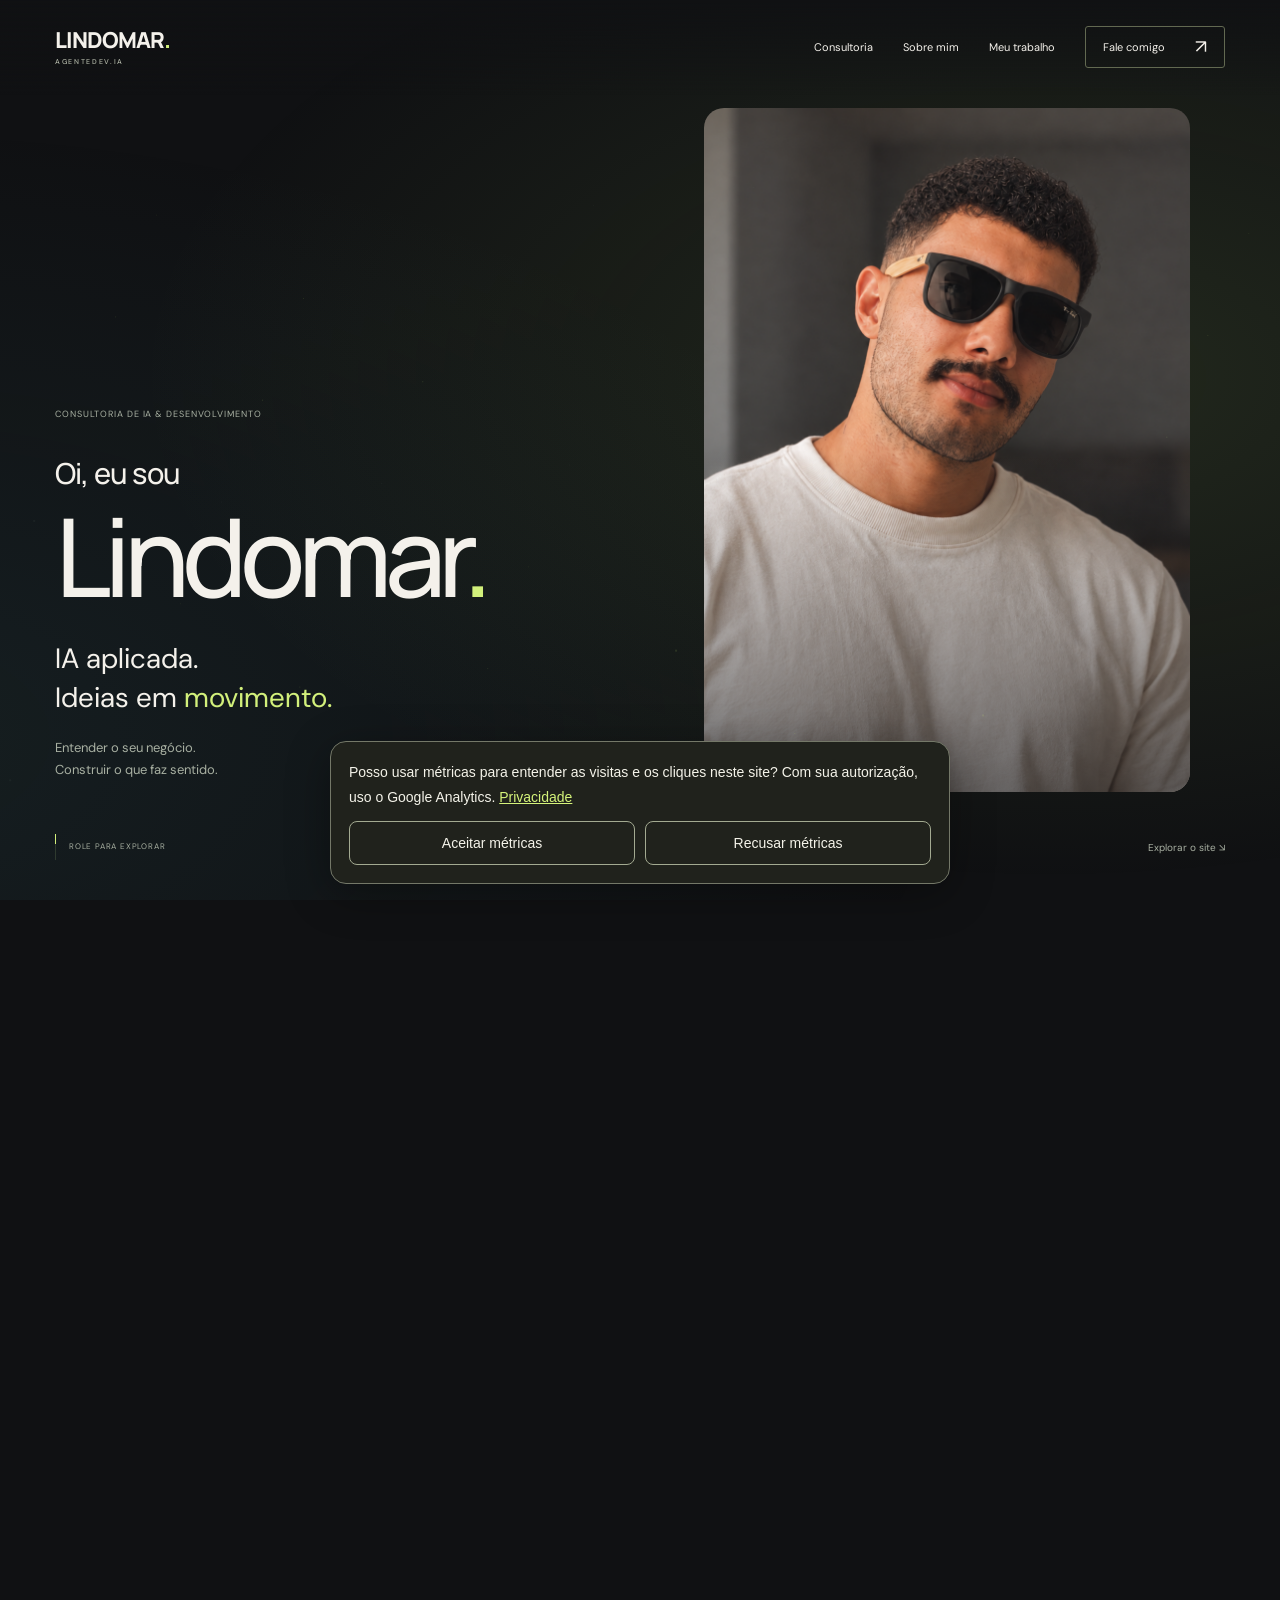
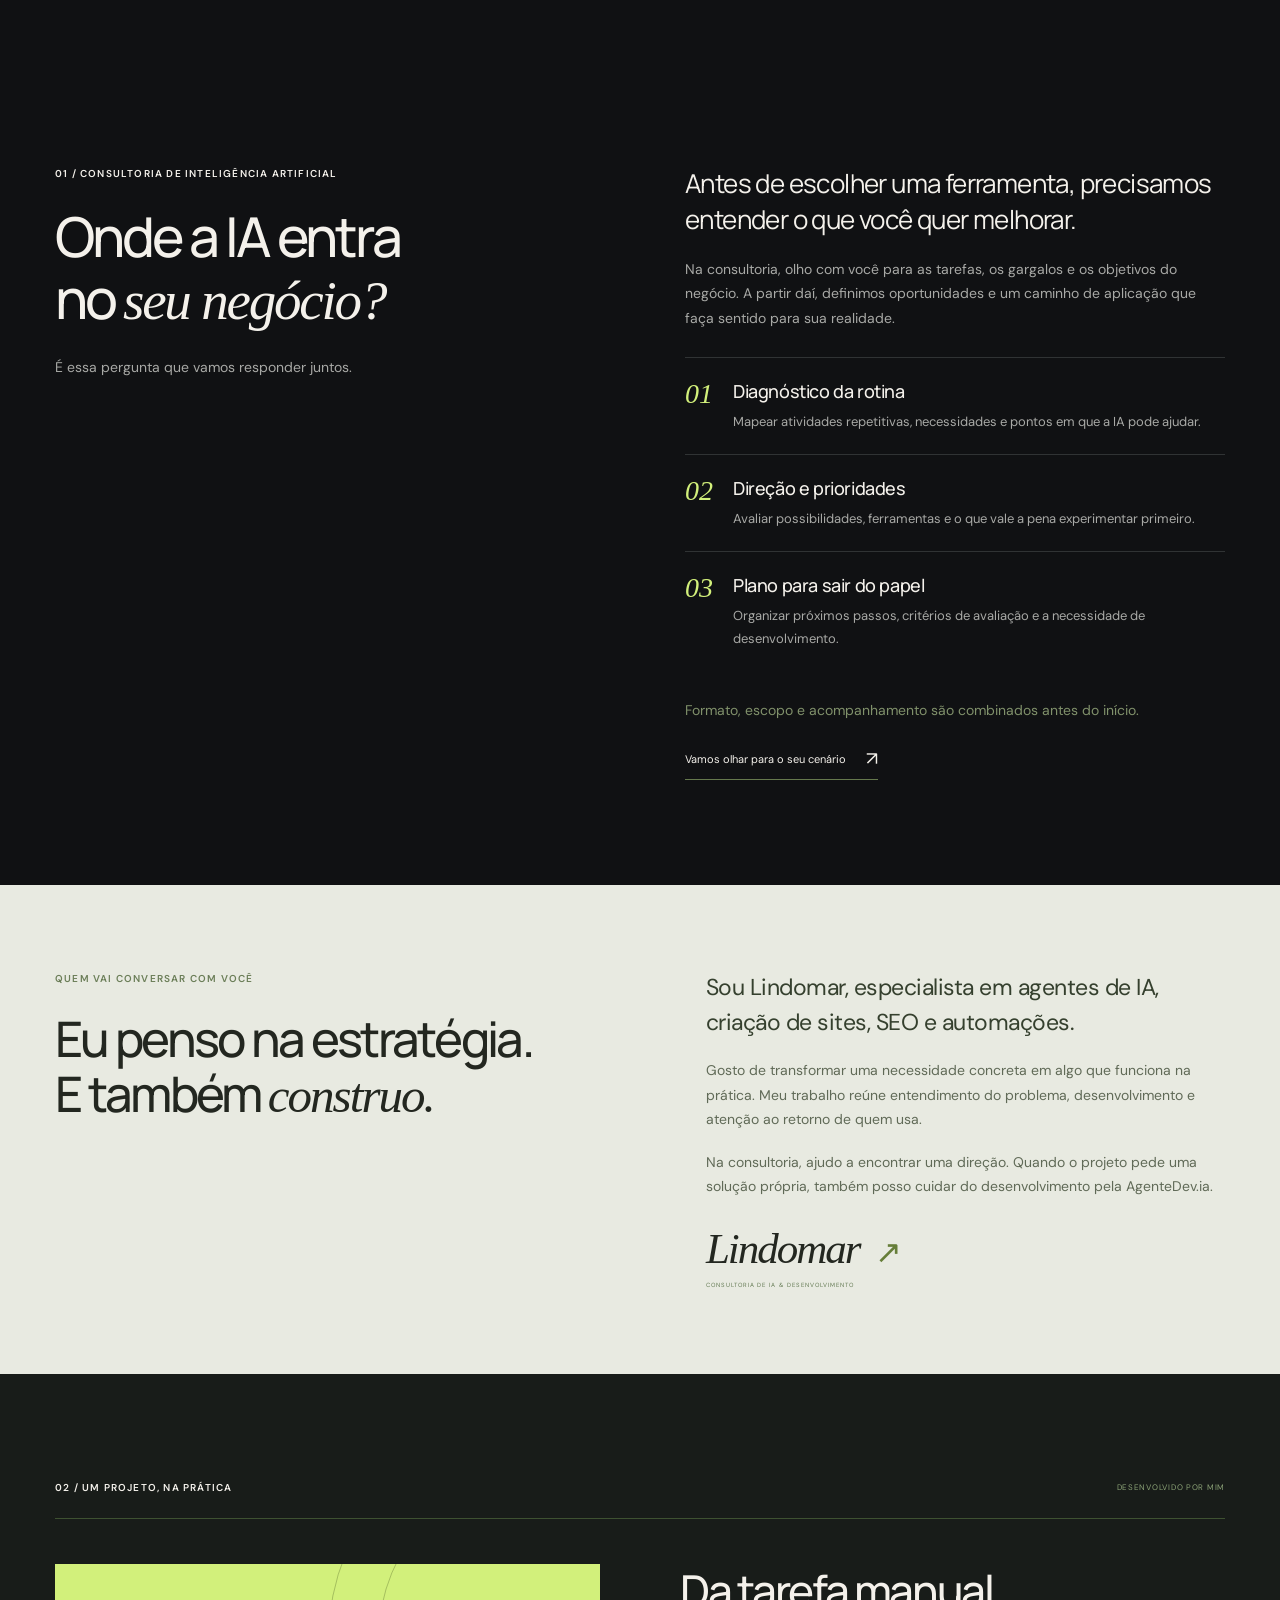
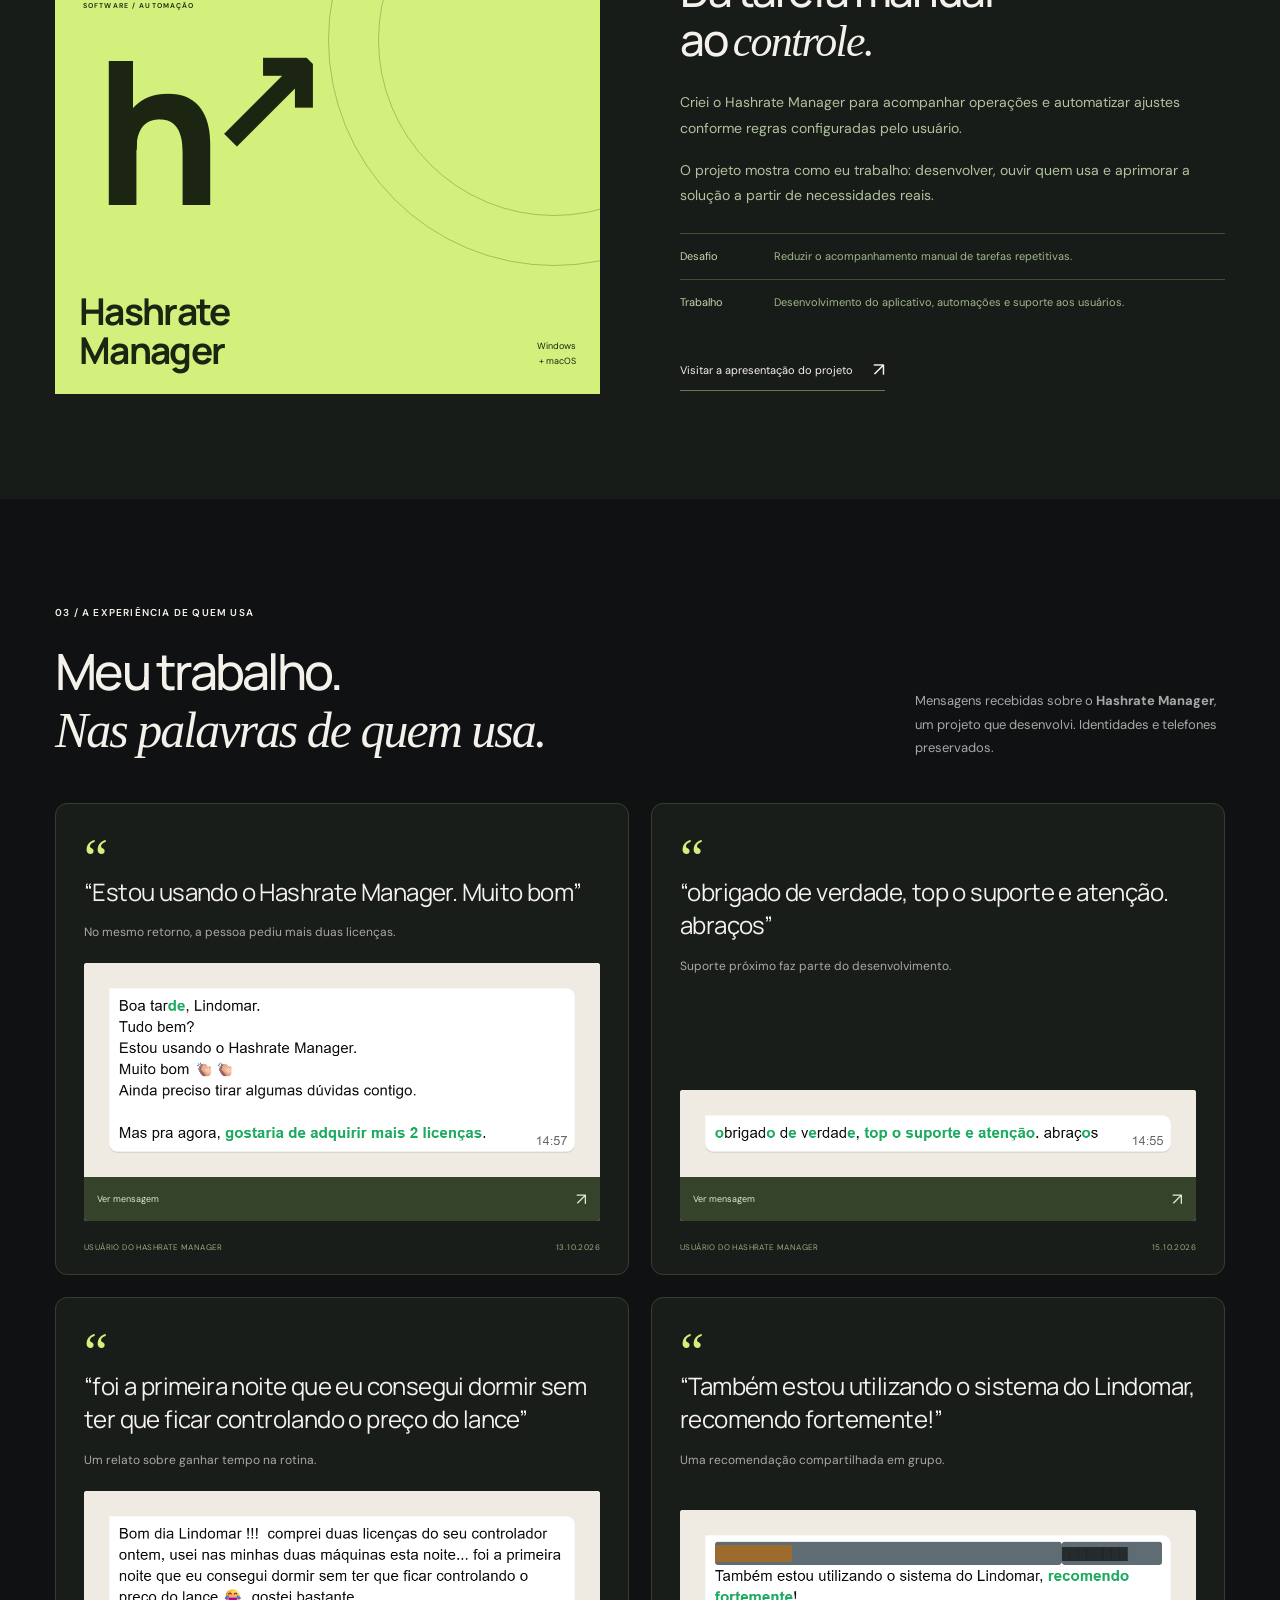
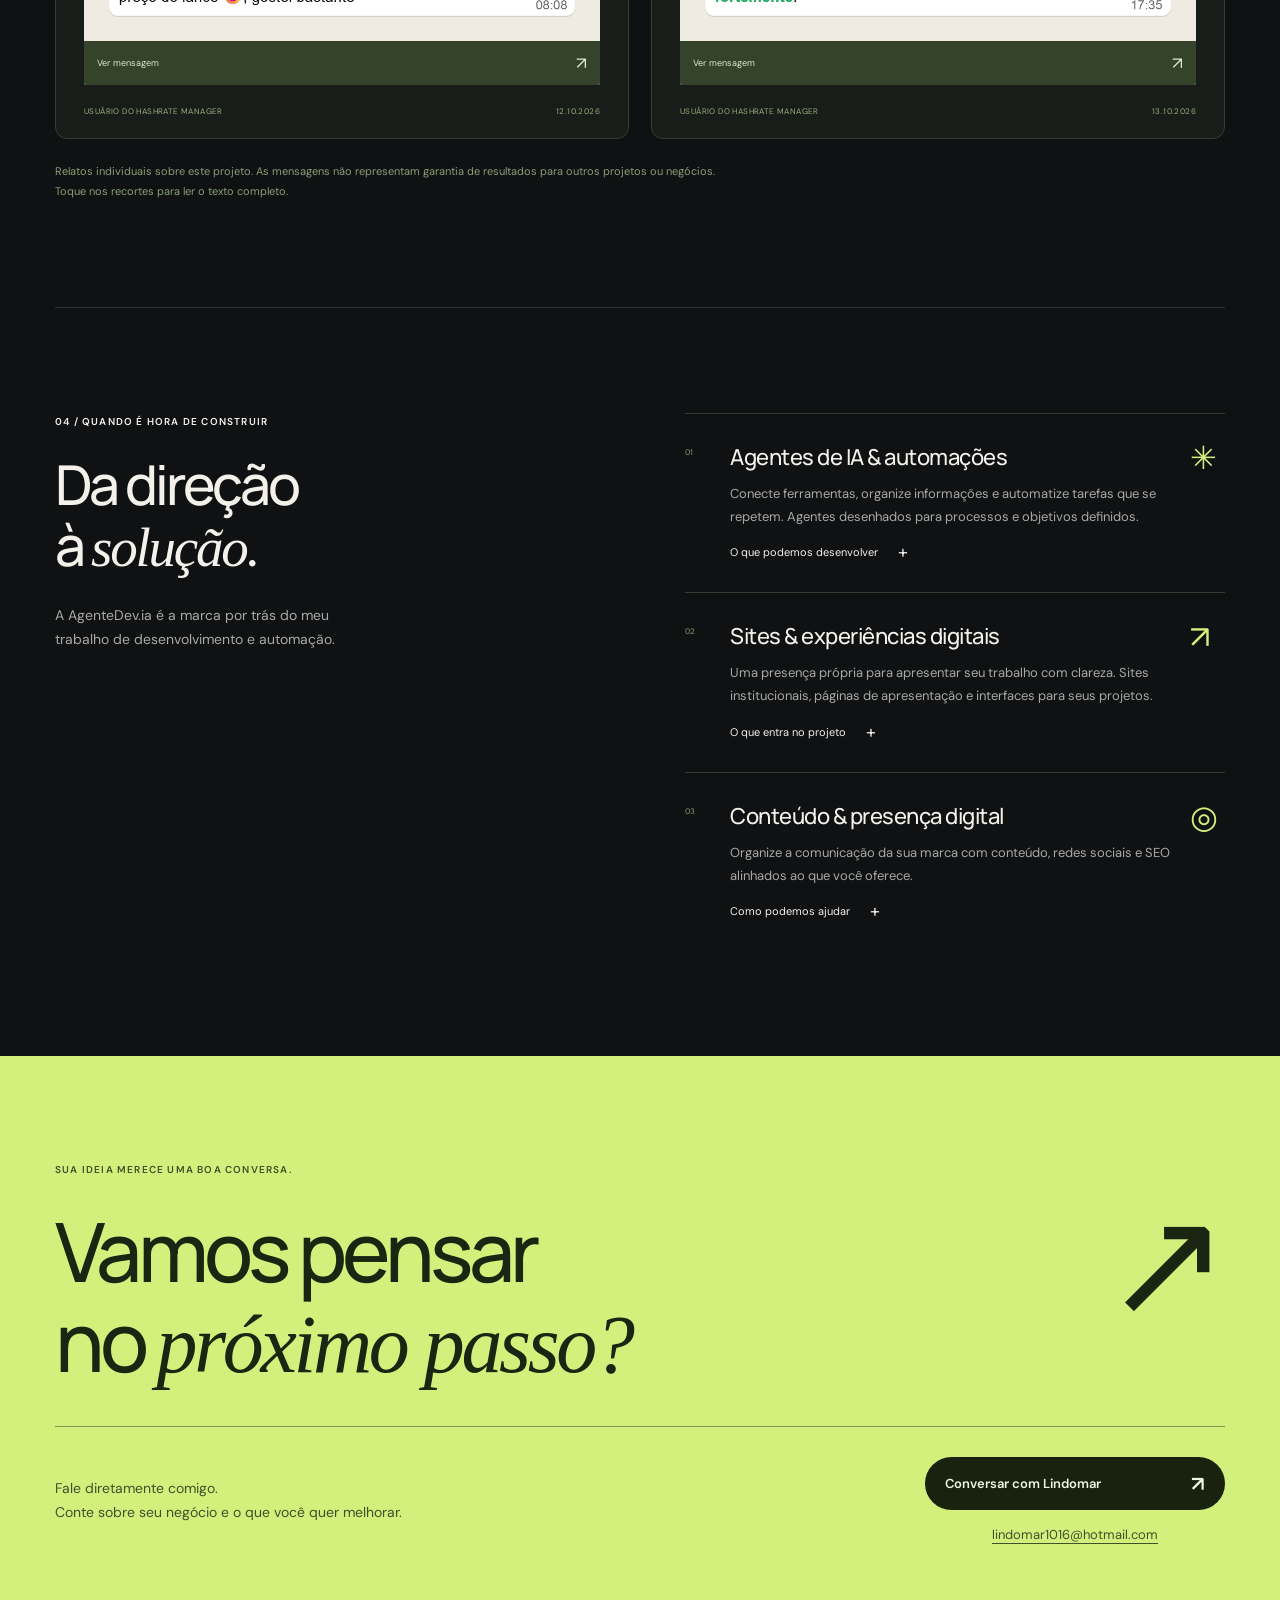
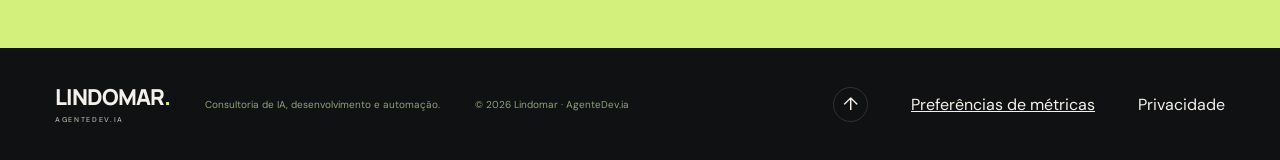
<file: index.html>
<!doctype html>
<html lang="pt-BR">
<head>
  <meta charset="utf-8">
  <meta name="viewport" content="width=device-width,initial-scale=1">
  <link rel="canonical" href="https://beautiful-sea.github.io/agentedev/">
  <meta name="theme-color" content="#141511">
  <meta name="description" content="Lindomar — Consultoria de IA, agentes inteligentes e desenvolvimento. Clareza para escolher onde aplicar inteligência artificial e conhecimento técnico para construir.">
  <meta property="og:title" content="Lindomar — Consultoria de IA & Desenvolvimento | AgenteDev.ia">
  <meta property="og:description" content="Consultoria de IA, agentes e automações. Da decisão de onde começar à construção da solução.">
  <meta property="og:type" content="website">
  <meta property="og:url" content="https://beautiful-sea.github.io/agentedev/">
  <meta property="og:site_name" content="Lindomar · AgenteDev.ia">
  <meta property="og:locale" content="pt_BR">
  <meta property="og:image" content="https://beautiful-sea.github.io/agentedev/assets/social-lindomar-v4.jpg">
  <meta property="og:image:secure_url" content="https://beautiful-sea.github.io/agentedev/assets/social-lindomar-v4.jpg">
  <meta property="og:image:type" content="image/jpeg">
  <meta property="og:image:width" content="1200">
  <meta property="og:image:height" content="630">
  <meta property="og:image:alt" content="Lindomar · AgenteDev.ia. Consultoria de IA e desenvolvimento. IA aplicada. Ideias em movimento.">
  <meta name="twitter:card" content="summary_large_image">
  <meta name="twitter:title" content="Lindomar — Consultoria de IA & Desenvolvimento | AgenteDev.ia">
  <meta name="twitter:description" content="Consultoria de IA, agentes e automações. Da decisão de onde começar à construção da solução.">
  <meta name="twitter:image" content="https://beautiful-sea.github.io/agentedev/assets/social-lindomar-v4.jpg">
  <meta name="twitter:image:alt" content="Lindomar · AgenteDev.ia. Consultoria de IA e desenvolvimento.">
  <title>Lindomar — Consultoria de IA & Desenvolvimento | AgenteDev.ia</title>
  <link rel="icon" type="image/svg+xml" href="assets/favicon.svg">
  <link rel="stylesheet" href="story.css">
  <link rel="stylesheet" href="cinema.css">
  <link rel="stylesheet" href="native-intro.css">
  <link rel="stylesheet" href="analytics.css">
  <script src="site-config.js" defer></script>
  <script src="script.js" defer></script>
  <script src="native-intro.js" defer></script>
  <script src="analytics.js" defer></script>
</head>
<body>
<aside id="metrics-choice" aria-label="Preferências de métricas" hidden><p>Posso usar métricas para entender as visitas e os cliques neste site? Com sua autorização, uso o Google Analytics. <a href="privacidade.html">Privacidade</a></p><div class="metrics-actions"><button type="button" data-metrics-choice="accept">Aceitar métricas</button><button type="button" data-metrics-choice="decline">Recusar métricas</button></div></aside>
<a class="skip" href="#conteudo">Pular para o conteúdo</a>
<header class="header wrap"><a class="personal-brand" href="#inicio" aria-label="Lindomar, início">LINDOMAR<span>.</span><small>AGENTEDEV.IA</small></a><button class="menu-toggle" aria-expanded="false" aria-controls="navigation" aria-label="Abrir menu"><span></span><span></span></button><nav id="navigation" aria-label="Navegação principal"><a href="#consultoria">Consultoria</a><a href="#sobre">Sobre mim</a><a href="#projeto">Meu trabalho</a><a class="nav-cta" href="#contato">Fale comigo <span aria-hidden="true">↗</span></a></nav></header>
<main id="conteudo">
<section id="inicio" class="native-intro" aria-label="Lindomar: uma experiência de inteligência aplicada">
 <div class="native-pin">
  <div class="ni-aura" aria-hidden="true"></div><div class="ni-grid" aria-hidden="true"></div>
  <canvas id="native-canvas" aria-hidden="true"></canvas>
  <figure class="ni-portrait"><img src="assets/lindomar-sorriso.png" alt="Lindomar, especialista em IA, automações e desenvolvimento" width="1122" height="1402" fetchpriority="high"><figcaption>LINDOMAR / ESTRATÉGIA + EXECUÇÃO</figcaption></figure>
  <div class="ni-scenes">
   <section class="ni-scene ni-cover" data-ni-scene="0"><div class="ni-copy"><p class="ni-eyebrow">CONSULTORIA DE IA & DESENVOLVIMENTO</p><h1><span class="ni-line"><span>Oi, eu sou</span></span><span class="ni-line"><strong>Lindomar<em>.</em></strong></span></h1><p class="ni-lead">IA aplicada.<br>Ideias em <em>movimento.</em></p><p class="ni-description">Entender o seu negócio.<br>Construir o que faz sentido.</p></div></section>
   <section class="ni-scene" data-ni-scene="1" aria-hidden="true" inert><div class="ni-copy"><p class="ni-eyebrow">01 / AS POSSIBILIDADES SE CONECTAM</p><h2><span class="ni-line"><span>Informação.</span></span><span class="ni-line"><span><em>Contexto.</em></span></span><span class="ni-line"><span>Ação.</span></span></h2><p class="ni-description">Agentes que entendem o contexto.<br>Ferramentas que trabalham juntas.</p></div></section>
   <section class="ni-scene" data-ni-scene="2" aria-hidden="true" inert><div class="ni-copy"><p class="ni-eyebrow">02 / CONSULTORIA DE INTELIGÊNCIA ARTIFICIAL</p><h2><span class="ni-line"><span>Clareza</span></span><span class="ni-line"><span>para <em>começar.</em></span></span></h2><p class="ni-description">Olhar para a sua rotina.<br>Encontrar oportunidades.<br>Definir os próximos passos.</p></div></section>
   <section class="ni-scene" data-ni-scene="3" aria-hidden="true" inert><div class="ni-copy"><p class="ni-eyebrow">03 / DA ESTRATÉGIA AO DESENVOLVIMENTO</p><h2><span class="ni-line"><span>Desenhar.</span></span><span class="ni-line"><span>Conectar.</span></span><span class="ni-line"><span><em>Construir.</em></span></span></h2><p class="ni-description">Agentes de IA, automações e sistemas.<br>A solução ganha forma.</p></div></section>
   <section class="ni-scene" data-ni-scene="4" aria-hidden="true" inert><div class="ni-copy"><p class="ni-eyebrow">04 / UM PROCESSO EM MOVIMENTO</p><h2><span class="ni-line"><span>Do pedido</span></span><span class="ni-line"><span>ao fluxo</span></span><span class="ni-line"><span><em>funcionando.</em></span></span></h2><p class="ni-description">Informação organizada, ferramentas<br>conectadas e acompanhamento.</p></div></section>
   <section class="ni-scene" data-ni-scene="5" aria-hidden="true" inert><div class="ni-copy"><p class="ni-eyebrow">05 / TECNOLOGIA COM PROPÓSITO</p><h2><span class="ni-line"><span>Feito pra</span></span><span class="ni-line"><span><em>quem usa.</em></span></span></h2><p class="ni-description">Com testes, ajustes e atenção<br>à sua realidade.</p></div></section>
   <section class="ni-scene ni-finale" data-ni-scene="6" aria-hidden="true" inert><div class="ni-copy"><p class="ni-eyebrow">A PRÓXIMA POSSIBILIDADE PODE SER A SUA.</p><h2><span class="ni-line"><span>Vamos explorar</span></span><span class="ni-line"><span>o seu <em>próximo</em></span></span><span class="ni-line"><span><em>passo?</em></span></span></h2><p class="ni-description">Me conte o que você quer transformar.</p><a class="button dark ni-cta" data-contact="consultoria" href="https://wa.me/5524998734138" target="_blank" rel="noopener noreferrer">Converse comigo <span aria-hidden="true">↗</span></a><a class="ni-work" href="#projeto">Conheça um projeto real <span aria-hidden="true">↗</span></a></div></section>
  </div>
  <div class="ni-art" aria-hidden="true">
   <div class="ni-core"><div class="ni-ring"></div><div class="ni-ring ni-ring-two"></div><span>✳</span><small>INTELIGÊNCIA<br>APLICADA</small></div>
   <div class="ni-node" data-ni-node="0"><span class="ni-node-number">01</span><div><small>ENTRADA</small><strong>Informação</strong><p>Um pedido chega.</p></div><i>↗</i></div>
   <div class="ni-node" data-ni-node="1"><span class="ni-node-number">02</span><div><small>CONTEXTO</small><strong>Agente de IA</strong><p>Entender para agir.</p></div><i>✳</i></div>
   <div class="ni-node" data-ni-node="2"><span class="ni-node-number">03</span><div><small>EXECUÇÃO</small><strong>Sua ferramenta</strong><p>O fluxo continua.</p></div><i>↗</i></div>
   <div class="ni-editor"><div class="ni-window-bar"><span></span><span></span><span></span><small>solution / workflow</small></div><div class="ni-code"><div><b>01</b><code>entrada.receber()</code></div><div><b>02</b><code>agente.entender(contexto)</code></div><div><b>03</b><code>ferramentas.conectar()</code></div><div><b>04</b><code>tarefa.executar()</code></div></div><div class="ni-code-status"><span></span> Do processo à solução</div></div>
   <div class="ni-workflow"><div class="ni-window-bar"><span></span><span></span><span></span><small>fluxo ilustrativo / acompanhamento</small></div><div class="ni-message"><small>NOVA MENSAGEM</small><p>“Quero automatizar<br>meus pedidos.”</p><span>Entrada recebida ↗</span></div><div class="ni-task"><small>CONTEXTO → AÇÃO</small><h3>Pedido organizado.</h3><div><i>✓</i> Dados identificados</div><div><i>✓</i> Tarefa encaminhada</div><div><i>✓</i> Ferramenta atualizada</div></div><div class="ni-checkpoints"><span>Receber</span><span>Entender</span><span>Executar</span><span>Acompanhar</span></div></div>
   <div class="ni-human"><span class="ni-human-head"></span><span class="ni-human-body"></span><div></div><div></div><p>O seu contexto.<br><strong>No centro da solução.</strong></p></div>
   <span class="ni-art-caption">UM FLUXO ILUSTRATIVO. POSSIBILIDADES REAIS.</span>
  </div>
  <div class="ni-controls"><div class="ni-scroll"><span><i></i></span><small id="ni-scroll-label">ROLE PARA EXPLORAR</small></div><nav class="ni-chapters" aria-label="Etapas da apresentação"><button data-ni-step="0" aria-label="Quem sou" aria-current="step"></button><button data-ni-step="1" aria-label="Conectar possibilidades"></button><button data-ni-step="2" aria-label="Consultoria"></button><button data-ni-step="3" aria-label="Desenvolvimento"></button><button data-ni-step="4" aria-label="Como funciona"></button><button data-ni-step="5" aria-label="Seu contexto"></button><button data-ni-step="6" aria-label="Próximo passo"></button></nav><a href="#consultoria" class="ni-skip">Explorar o site ↘</a></div>
 </div>
</section>

<section data-reveal id="consultoria" class="consulting section wrap"><div class="section-intro"><p class="eyebrow">01 / CONSULTORIA DE INTELIGÊNCIA ARTIFICIAL</p><h2>Onde a IA entra<br>no <span class="serif">seu negócio?</span></h2><p>É essa pergunta que vamos responder juntos.</p></div><div class="consulting-content"><p class="consulting-lead">Antes de escolher uma ferramenta, precisamos entender o que você quer melhorar.</p><p>Na consultoria, olho com você para as tarefas, os gargalos e os objetivos do negócio. A partir daí, definimos oportunidades e um caminho de aplicação que faça sentido para sua realidade.</p><ol class="consulting-list"><li><span>01</span><div><h3>Diagnóstico da rotina</h3><p>Mapear atividades repetitivas, necessidades e pontos em que a IA pode ajudar.</p></div></li><li><span>02</span><div><h3>Direção e prioridades</h3><p>Avaliar possibilidades, ferramentas e o que vale a pena experimentar primeiro.</p></div></li><li><span>03</span><div><h3>Plano para sair do papel</h3><p>Organizar próximos passos, critérios de avaliação e a necessidade de desenvolvimento.</p></div></li></ol><p class="consulting-scope">Formato, escopo e acompanhamento são combinados antes do início.</p><a class="text-link" href="#contato">Vamos olhar para o seu cenário <span aria-hidden="true">↗</span></a></div></section>
<section data-reveal id="sobre" class="about-section"><div class="wrap about-layout"><div><p class="eyebrow">QUEM VAI CONVERSAR COM VOCÊ</p><h2>Eu penso na estratégia.<br>E também <span class="serif">construo.</span></h2></div><div class="about-copy"><p class="about-lead">Sou Lindomar, especialista em agentes de IA, criação de sites, SEO e automações.</p><p>Gosto de transformar uma necessidade concreta em algo que funciona na prática. Meu trabalho reúne entendimento do problema, desenvolvimento e atenção ao retorno de quem usa.</p><p>Na consultoria, ajudo a encontrar uma direção. Quando o projeto pede uma solução própria, também posso cuidar do desenvolvimento pela AgenteDev.ia.</p><div class="signature">Lindomar<span>↗</span></div><span class="signature-caption">CONSULTORIA DE IA & DESENVOLVIMENTO</span></div></div></section>
    <section data-reveal id="projeto" class="project-section section">
      <div class="wrap"><div class="project-heading"><p class="eyebrow">02 / UM PROJETO, NA PRÁTICA</p><span class="project-status">DESENVOLVIDO POR MIM</span></div>
      <div class="project-layout"><div class="project-art"><span class="project-art-label">SOFTWARE / AUTOMAÇÃO</span><div class="hash-mark" aria-hidden="true">h<span>↗</span></div><div class="project-art-bottom"><strong>Hashrate<br>Manager</strong><span>Windows<br>+ macOS</span></div></div>
      <div class="project-copy"><h2>Da tarefa manual<br>ao <span class="serif">controle.</span></h2><p>Criei o Hashrate Manager para acompanhar operações e automatizar ajustes conforme regras configuradas pelo usuário.</p><p>O projeto mostra como eu trabalho: desenvolver, ouvir quem usa e aprimorar a solução a partir de necessidades reais.</p><dl class="project-points"><div><dt>Desafio</dt><dd>Reduzir o acompanhamento manual de tarefas repetitivas.</dd></div><div><dt>Trabalho</dt><dd>Desenvolvimento do aplicativo, automações e suporte aos usuários.</dd></div></dl><a class="text-link" href="https://hashrate-manager.pages.dev/" target="_blank" rel="noopener noreferrer">Visitar a apresentação do projeto <span aria-hidden="true">↗</span></a></div></div>
      </div>
    </section>
    <section data-reveal id="depoimentos" class="testimonials wrap section">
      <div class="testimonial-heading"><div><p class="eyebrow">03 / A EXPERIÊNCIA DE QUEM USA</p><h2>Meu trabalho.<br><span class="serif">Nas palavras de quem usa.</span></h2></div><p>Mensagens recebidas sobre o <strong>Hashrate Manager</strong>, um projeto que desenvolvi. Identidades e telefones preservados.</p></div>
      <div class="testimonial-grid">
        <article class="testimonial-card"><div class="quote-mark" aria-hidden="true">“</div><blockquote>“Estou usando o Hashrate Manager. Muito bom”</blockquote><p class="quote-description">No mesmo retorno, a pessoa pediu mais duas licenças.</p><button class="proof" data-proof="assets/feedback-licencas.png" aria-label="Ampliar mensagem original sobre o uso do Hashrate Manager"><img src="assets/feedback-licencas.png" alt="Mensagem: Estou usando o Hashrate Manager. Muito bom. Ainda preciso tirar algumas dúvidas contigo. Mas pra agora, gostaria de adquirir mais 2 licenças." loading="lazy" width="976" height="404"><span>Ver mensagem <span aria-hidden="true">↗</span></span></button><div class="quote-meta"><span>USUÁRIO DO HASHRATE MANAGER</span><time datetime="2026-10-13">13.10.2026</time></div></article>
        <article class="testimonial-card"><div class="quote-mark" aria-hidden="true">“</div><blockquote>“obrigado de verdade, top o suporte e atenção. abraços”</blockquote><p class="quote-description">Suporte próximo faz parte do desenvolvimento.</p><button class="proof" data-proof="assets/feedback-suporte.png" aria-label="Ampliar mensagem original sobre o suporte"><img src="assets/feedback-suporte.png" alt="Mensagem: obrigado de verdade, top o suporte e atenção. abraços" loading="lazy" width="976" height="164"><span>Ver mensagem <span aria-hidden="true">↗</span></span></button><div class="quote-meta"><span>USUÁRIO DO HASHRATE MANAGER</span><time datetime="2026-10-15">15.10.2026</time></div></article>
        <article class="testimonial-card"><div class="quote-mark" aria-hidden="true">“</div><blockquote>“foi a primeira noite que eu consegui dormir sem ter que ficar controlando o preço do lance”</blockquote><p class="quote-description">Um relato sobre ganhar tempo na rotina.</p><button class="proof" data-proof="assets/feedback-tempo.png" aria-label="Ampliar mensagem original sobre a automação"><img src="assets/feedback-tempo.png" alt="Mensagem de uma pessoa que comprou duas licenças e relata ter conseguido dormir sem acompanhar o preço do lance, gostando bastante do controlador." loading="lazy" width="976" height="284"><span>Ver mensagem <span aria-hidden="true">↗</span></span></button><div class="quote-meta"><span>USUÁRIO DO HASHRATE MANAGER</span><time datetime="2026-10-12">12.10.2026</time></div></article>
        <article class="testimonial-card"><div class="quote-mark" aria-hidden="true">“</div><blockquote>“Também estou utilizando o sistema do Lindomar, recomendo fortemente!”</blockquote><p class="quote-description">Uma recomendação compartilhada em grupo.</p><button class="proof" data-proof="assets/feedback-recomendacao.png" aria-label="Ampliar mensagem original com recomendação"><img src="assets/feedback-recomendacao.png" alt="Mensagem: Também estou utilizando o sistema do Lindomar, recomendo fortemente! Nome e telefone ocultos." loading="lazy" width="976" height="248"><span>Ver mensagem <span aria-hidden="true">↗</span></span></button><div class="quote-meta"><span>USUÁRIO DO HASHRATE MANAGER</span><time datetime="2026-10-13">13.10.2026</time></div></article>
      </div><p class="testimonial-note">Relatos individuais sobre este projeto. As mensagens não representam garantia de resultados para outros projetos ou negócios. Toque nos recortes para ler o texto completo.</p>
    </section>
    <section data-reveal id="solucoes" class="solutions wrap section">
      <div class="section-intro"><p class="eyebrow">04 / QUANDO É HORA DE CONSTRUIR</p><h2>Da direção<br>à <span class="serif">solução.</span></h2><p>A AgenteDev.ia é a marca por trás do meu trabalho de desenvolvimento e automação.</p></div>
      <div class="service-list">
        <article class="service"><span class="service-number">01</span><div><h3>Agentes de IA & automações</h3><p>Conecte ferramentas, organize informações e automatize tarefas que se repetem. Agentes desenhados para processos e objetivos definidos.</p><details><summary>O que podemos desenvolver <span>+</span></summary><p>Triagem de atendimento, organização de demandas, relatórios e integrações entre sistemas. O fluxo, as permissões e os pontos de revisão são definidos em cada projeto.</p></details></div><span class="service-symbol" aria-hidden="true">✳</span></article>
        <article class="service"><span class="service-number">02</span><div><h3>Sites & experiências digitais</h3><p>Uma presença própria para apresentar seu trabalho com clareza. Sites institucionais, páginas de apresentação e interfaces para seus projetos.</p><details><summary>O que entra no projeto <span>+</span></summary><p>Estrutura de conteúdo, desenvolvimento responsivo, navegação acessível e preparação técnica para mecanismos de busca. Escopo e manutenção são combinados antes do desenvolvimento.</p></details></div><span class="service-symbol" aria-hidden="true">↗</span></article>
        <article class="service"><span class="service-number">03</span><div><h3>Conteúdo & presença digital</h3><p>Organize a comunicação da sua marca com conteúdo, redes sociais e SEO alinhados ao que você oferece.</p><details><summary>Como podemos ajudar <span>+</span></summary><p>Planejamento de conteúdo, organização de canais e melhorias de SEO. A prioridade vem do diagnóstico e da capacidade de execução do seu negócio.</p></details></div><span class="service-symbol" aria-hidden="true">◎</span></article>
      </div>
    </section>
<section data-reveal id="contato" class="contact section"><div class="wrap"><p class="eyebrow">SUA IDEIA MERECE UMA BOA CONVERSA.</p><h2>Vamos pensar<br>no <span class="serif">próximo passo?</span><span aria-hidden="true">↗</span></h2><div class="contact-bottom"><p>Fale diretamente comigo.<br>Conte sobre seu negócio e o que você quer melhorar.</p><div class="contact-actions"><a id="contact-link" class="button dark" href="https://wa.me/5524998734138?text=Ol%C3%A1%2C%20Lindomar!%20Quero%20conversar%20sobre%20consultoria%20de%20IA." target="_blank" rel="noopener noreferrer">Conversar com Lindomar <span aria-hidden="true">↗</span></a><a id="contact-email" class="contact-email" href="mailto:lindomar1016@hotmail.com">lindomar1016@hotmail.com</a></div><p id="contact-pending" hidden>Canal de atendimento em preparação.</p></div></div></section>
</main><footer class="footer wrap"><a class="personal-brand" href="#inicio">LINDOMAR<span>.</span><small>AGENTEDEV.IA</small></a><p>Consultoria de IA, desenvolvimento e automação.</p><p>© <span id="year">2026</span> Lindomar · AgenteDev.ia</p><a href="#inicio" class="back-top" aria-label="Voltar ao início">↑</a><button type="button" class="metrics-settings" data-metrics-settings>Preferências de métricas</button><a href="privacidade.html">Privacidade</a></footer>
<dialog id="proof-dialog" aria-labelledby="proof-title"><div class="dialog-header"><h2 id="proof-title">Mensagem no WhatsApp</h2><button id="close-proof" aria-label="Fechar mensagem ampliada">×</button></div><img id="proof-image" alt="Recorte da mensagem com identidade e telefone preservados"><p>Texto da mensagem original. Dados de identificação ocultados.</p></dialog></body></html>
</file>
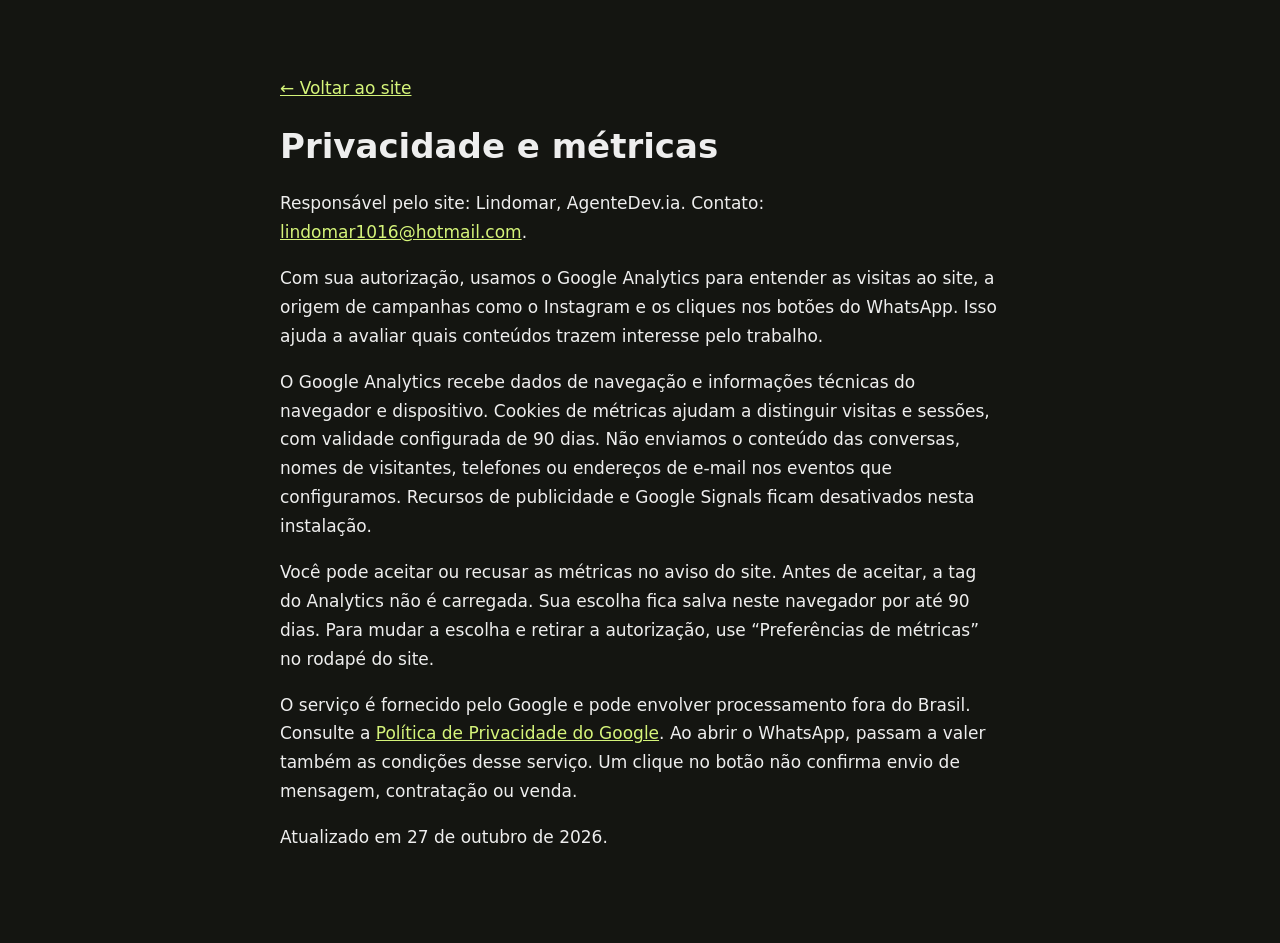
<file: privacidade.html>
<!doctype html><html lang="pt-BR"><head><meta charset="utf-8"><meta name="viewport" content="width=device-width,initial-scale=1"><title>Privacidade · AgenteDev.ia</title><style>body{max-width:720px;margin:50px auto;padding:24px;background:#141511;color:#eee;font:17px/1.7 system-ui}a{color:#d5f47a}h1{line-height:1.2}</style></head><body><a href="./">← Voltar ao site</a><h1>Privacidade e métricas</h1><p>Responsável pelo site: Lindomar, AgenteDev.ia. Contato: <a href="mailto:lindomar1016@hotmail.com">lindomar1016@hotmail.com</a>.</p><p>Com sua autorização, usamos o Google Analytics para entender as visitas ao site, a origem de campanhas como o Instagram e os cliques nos botões do WhatsApp. Isso ajuda a avaliar quais conteúdos trazem interesse pelo trabalho.</p><p>O Google Analytics recebe dados de navegação e informações técnicas do navegador e dispositivo. Cookies de métricas ajudam a distinguir visitas e sessões, com validade configurada de 90 dias. Não enviamos o conteúdo das conversas, nomes de visitantes, telefones ou endereços de e-mail nos eventos que configuramos. Recursos de publicidade e Google Signals ficam desativados nesta instalação.</p><p>Você pode aceitar ou recusar as métricas no aviso do site. Antes de aceitar, a tag do Analytics não é carregada. Sua escolha fica salva neste navegador por até 90 dias. Para mudar a escolha e retirar a autorização, use “Preferências de métricas” no rodapé do site.</p><p>O serviço é fornecido pelo Google e pode envolver processamento fora do Brasil. Consulte a <a href="https://policies.google.com/privacy" rel="noopener noreferrer">Política de Privacidade do Google</a>. Ao abrir o WhatsApp, passam a valer também as condições desse serviço. Um clique no botão não confirma envio de mensagem, contratação ou venda.</p><p>Atualizado em 27 de outubro de 2026.</p></body></html>
</file>
<file: story.css>
@import url('https://fonts.googleapis.com/css2?family=DM+Sans:wght@400;500;600;700&family=Manrope:wght@400;500;600;700;800&display=swap');
:root{--bg:#11120f;--ink:#f3f1e9;--muted:#a4ac98;--accent:#ff8b58;--line:#343d2a;--serif:Georgia,'Times New Roman',serif;color-scheme:dark}*{box-sizing:border-box}html{scroll-behavior:smooth;scroll-padding-top:85px}body{margin:0;background:var(--bg);color:var(--ink);font-family:'DM Sans',Arial,sans-serif;-webkit-font-smoothing:antialiased}a{color:inherit;text-decoration:none}button,summary{font:inherit;cursor:pointer}a,button,summary{-webkit-tap-highlight-color:transparent}a:focus-visible,button:focus-visible,summary:focus-visible{outline:2px solid var(--accent);outline-offset:5px}[hidden]{display:none!important}img{max-width:100%;height:auto}h1,h2,h3,p,figure{margin:0}h1,h2,h3{font-family:Manrope,Arial,sans-serif}p{line-height:1.75}.wrap{width:calc(100% - 40px);margin:auto}.section{padding:68px 0}.eyebrow{font-size:8px;line-height:1.7;letter-spacing:.12em;font-weight:600;display:flex;align-items:center;gap:8px}.tiny-square{width:5px;height:5px;background:var(--accent)}.serif,.story-scene em{font-family:var(--serif);font-style:italic;font-weight:400;letter-spacing:-.04em}.accent{color:var(--accent)}h2{font-size:38px;line-height:1.12;letter-spacing:-.055em;font-weight:500}.button{display:inline-flex;align-items:center;justify-content:space-between;gap:24px;padding:18px 20px;font-size:11px;font-weight:600;border-radius:3px;transition:background .2s,transform .2s}.button.dark{background:var(--accent);color:#1a2013}.button.dark:hover{background:#ffaf81;transform:translateY(-2px)}.button>span{font-size:21px;line-height:14px}.text-link{display:inline-flex;align-items:center;gap:20px;border-bottom:1px solid #7b8b69;padding:8px 0;font-size:11px}.text-link:hover{color:var(--accent)}.text-link span{font-size:19px}.skip{position:fixed;top:-100px;left:12px;padding:12px 18px;background:var(--accent);color:#171d10;z-index:100}.skip:focus{top:12px}.header.wrap{width:calc(100% - 40px);position:absolute;top:0;left:20px;z-index:40;padding:20px 0;display:flex;align-items:center;justify-content:space-between;gap:20px}.story-ready .header{position:fixed}.header:before{content:'';position:absolute;inset:-1px -20px;z-index:-1;background:linear-gradient(#11120fd9,#11120f00);transition:background .35s}.header.has-scrolled:before{background:#11120fe8;backdrop-filter:blur(14px)}.personal-brand{font-family:Manrope,Arial,sans-serif;font-size:19px;letter-spacing:-1px;line-height:1.1;font-weight:800}.personal-brand>span{color:var(--accent)}.personal-brand small{display:block;font-family:'DM Sans',Arial,sans-serif;font-size:6px;letter-spacing:.24em;font-weight:500;color:#b2be9f;margin-top:6px}.menu-toggle{width:35px;height:35px;border:1px solid #6d7b555c;border-radius:50%;background:#11120f44;display:flex;flex-direction:column;align-items:center;justify-content:center;gap:5px}.menu-toggle span{height:1px;width:14px;background:var(--ink)}.header nav{display:none;position:absolute;top:74px;left:-20px;right:-20px;background:#1c2716f7;padding:25px 20px;flex-direction:column;gap:24px;border-bottom:1px solid var(--line);font-size:13px}.header nav.open{display:flex}.nav-cta{display:flex;justify-content:space-between;align-items:center;border:1px solid #687a54;border-radius:3px;padding:14px 16px}.nav-cta span{font-size:19px;line-height:14px}
/* Native scrolling drives one pinned, viewport-sized story. No wheel/touch trapping. */
.scroll-story{position:relative;height:100svh;min-height:540px}.story-pin{height:100svh;min-height:540px;position:relative;overflow:clip;isolation:isolate;--progress:0;--p1:0;--p2:0;--p3:0;--path-progress:0}.story-ready .scroll-story{height:430vh;height:430svh}.story-ready .story-pin{position:sticky;top:0}.ambient{position:absolute;inset:0;overflow:hidden;z-index:-2;background:#11120f}.ambient-orb{position:absolute;width:115vw;height:115vw;left:-15vw;top:20%;border-radius:50%;background:radial-gradient(circle,#53683888 0,#2b3b2155 40%,transparent 68%);opacity:calc(.15 + var(--p1)*.85);transform:translate3d(calc(var(--p2)*30vw),calc(var(--p3)*-15vh),0) scale(calc(1 + var(--p2)*.7));will-change:transform}.ambient-grid{position:absolute;left:calc(50% - 360px);top:10%;width:720px;height:720px;fill:none;stroke:#879e6336;stroke-width:.6;opacity:calc(var(--p1)*.6);transform:rotate(calc(var(--progress)*50deg));will-change:transform}.story-portrait{position:absolute;left:7%;top:13%;width:86%;height:66%;margin:0;overflow:hidden;background:#26311e;transform-origin:70% 30%;transform:translate3d(calc(var(--p1)*22vw),calc(var(--p1)*-7vh),0) scale(calc(1 - var(--p1)*.67));opacity:calc(1 - var(--p2));border-radius:calc(2px + var(--p1)*220px);will-change:transform,opacity;z-index:0}.story-portrait:after{content:'';position:absolute;inset:0;background:linear-gradient(0deg,#11120fe6 0,#11120f00 48%,#11120f22 100%)}#personal-portrait{width:100%;height:100%;object-fit:cover;object-position:50% 30%;display:block}.portrait-pending{height:100%;background:radial-gradient(at 65% 30%,#3e5231,#192416);display:flex;flex-direction:column;justify-content:space-between;padding:25px;color:#a9bc95}.portrait-pending>span:first-child{font-size:7px;letter-spacing:.18em}.portrait-pending .portrait-outline{position:absolute;inset:5% 0 0;display:grid;place-items:center;font-family:Manrope;font-size:230px;letter-spacing:-24px;color:#afc99533}.portrait-pending>p{position:relative;text-align:center;font-size:11px;margin:auto;z-index:1;color:#d3dfc4}#personal-portrait:not([hidden])+.portrait-pending{display:none}.story-portrait figcaption{position:absolute;top:20px;right:18px;text-align:right;font-size:6px;letter-spacing:.13em;line-height:1.8;color:#e2e8d9;z-index:2}.scene-stack{position:absolute;inset:0;z-index:2}.story-scene{position:absolute;inset:0;display:none;padding:100px 24px 120px;pointer-events:none;--visibility:0;--scene-y:0px}.scene-intro{display:flex;align-items:end;--visibility:1}.story-ready .story-scene{display:flex;opacity:var(--visibility);transform:translate3d(0,var(--scene-y),0);will-change:transform,opacity}.story-scene[aria-hidden=false]{pointer-events:auto}.scene-copy{width:100%;max-width:650px}.story-scene .eyebrow{color:#cedbbd;margin-bottom:20px;font-size:7px;letter-spacing:.12em}.scene-intro .eyebrow{font-size:6px;max-width:300px;letter-spacing:.1em}.story-scene h1{font-size:clamp(56px,14.8vw,86px);line-height:.98;letter-spacing:-.075em;font-weight:600;white-space:nowrap}.story-scene h1>span:first-child{font-size:20px;letter-spacing:-.6px;font-weight:400;line-height:1.7}.intro-role{font-size:13px;line-height:1.55;color:#e1e6d6;margin-top:18px;max-width:270px}.scene-intro .scene-copy{padding-bottom:0}.scene-strategy,.scene-build,.scene-invite{align-items:start;padding-top:clamp(120px,18svh,190px)}.story-scene h2{font-size:clamp(43px,11.6vw,63px);line-height:1.02;letter-spacing:-.06em;font-weight:500}.story-scene h2 em{color:var(--accent)}.story-scene .scene-copy>p:not(.eyebrow){font-size:12px;line-height:1.8;color:#bac8a9;margin-top:22px;max-width:310px}.scene-invite .scene-copy>p:not(.eyebrow){max-width:290px}.scene-invite .button{margin-top:23px;width:100%;max-width:340px;font-size:11px}.strategy-map{position:absolute;left:24px;right:24px;bottom:clamp(130px,19svh,210px);height:135px;max-width:370px;transform:translate3d(calc((1 - var(--path-progress))*25px),0,0);opacity:var(--path-progress)}.strategy-map svg{position:absolute;inset:0;width:100%;height:100%;fill:none;stroke:#92aa72;stroke-width:1}.map-path{stroke-dasharray:360;stroke-dashoffset:calc((1 - var(--path-progress))*360)}.map-node{position:absolute;font-size:10px;font-weight:500;border:1px solid #586e42;background:#1e2a17;border-radius:3px;padding:13px 17px;z-index:1}.map-one{left:0;top:0}.map-two{right:0;top:47px}.map-three{left:25px;bottom:0;border-color:#d5804c;background:#503822;color:#ffd4b0}.map-three i{margin-left:18px;font-size:14px;font-style:normal}.build-flow{position:absolute;left:24px;right:24px;bottom:130px;display:flex;flex-direction:column;align-items:center;max-width:430px}.flow-card{position:relative;padding:13px 17px;width:100%;background:#1d2917;border:1px solid #546e3c;border-radius:5px;transform:translate3d(calc((1 - var(--p2))*60px),0,0);box-shadow:0 10px 35px #0002}.flow-label{font-size:6px;letter-spacing:.16em;color:#a5b990;display:block;margin-bottom:7px}.flow-card strong{font-size:13px;font-weight:500;letter-spacing:-.3px}.flow-symbol{position:absolute;right:15px;top:19px;font-size:23px;color:#a9c58a}.flow-agent{background:var(--accent);border-color:var(--accent);color:#232912;transform:translate3d(calc((1 - var(--p2))*-60px),0,0)}.flow-agent .flow-label{color:#754728}.flow-agent .flow-symbol{color:#47361d;font-size:29px}.flow-connector{height:14px;width:1px;background:#637d49}.build-flow>small{align-self:end;font-size:6px;letter-spacing:.13em;color:#7e9567;margin-top:12px}.story-quote{position:absolute;bottom:140px;left:25px;right:25px;max-width:350px;border-top:1px solid #6b855044;padding-top:18px}.story-quote .quote-mark{font-size:35px;height:24px}.story-quote blockquote{margin:0;font-size:16px;line-height:1.4;letter-spacing:-.4px}.story-quote>span:not(.quote-mark){display:block;font-size:6px;letter-spacing:.09em;color:#95ac7d;margin-top:14px}.story-quote>a{display:inline-flex;gap:15px;font-size:9px;color:#c1d6a8;margin-top:12px}.story-controls{position:absolute;left:24px;right:24px;bottom:max(30px,env(safe-area-inset-bottom));display:flex;align-items:center;justify-content:space-between;gap:12px;z-index:6}.scroll-cue{display:flex;align-items:center;gap:9px;font-size:6px;letter-spacing:.11em;color:#b4c49e;max-width:122px;line-height:1.6}.scroll-track{width:11px;height:20px;border:1px solid #9cb67c77;border-radius:7px;position:relative;flex-shrink:0}.scroll-track i{position:absolute;left:4px;top:4px;width:1px;height:5px;background:var(--accent);transform:translateY(calc(var(--progress)*7px))}.story-steps{display:flex;gap:0}.story-steps button{background:none;border:0;padding:10px 4px;width:25px;height:30px;display:grid;place-items:center}.story-steps button>span{display:block;height:2px;width:17px;background:#6b7b5280;transition:background .25s}.story-steps button[aria-current]>span{background:var(--accent)}.skip-story{font-size:7px;color:#afc098;white-space:nowrap}.skip-story span{margin-left:5px;font-size:13px}
/* The rest of the site remains a normal, readable document. */
.section-intro{margin-bottom:32px}.section-intro h2{margin:20px 0}.section-intro>p:last-child{font-size:13px;color:var(--muted);max-width:320px}.consulting-lead{font-family:Manrope,Arial,sans-serif;font-size:23px;line-height:1.4;letter-spacing:-.6px;margin-bottom:19px}.consulting-content>p:not(.consulting-lead){font-size:13px;color:var(--muted)}.consulting-list{list-style:none;padding:0;margin:27px 0}.consulting-list li{display:flex;gap:20px;padding:21px 0;border-top:1px solid var(--line)}.consulting-list li>span{font-family:var(--serif);font-style:italic;font-size:28px;line-height:1.1;color:var(--accent)}.consulting-list h3{font-size:17px;letter-spacing:-.4px;font-weight:500;margin-bottom:8px}.consulting-list p{font-size:12px;color:var(--muted);line-height:1.7}.consulting-content p.consulting-scope{font-size:10px;margin-bottom:16px;color:#80916b}.about-section{padding:58px 0;background:#e3ebd8;color:#1c2914}.about-section h2{margin:22px 0 30px;font-size:38px}.about-section .eyebrow{color:#6b7e58}.about-copy>.about-lead{font-size:20px;line-height:1.5;letter-spacing:-.5px;color:#344829;margin-bottom:19px}.about-copy>p{font-size:13px;color:#5d734e;margin-bottom:18px}.signature{font-family:var(--serif);font-size:43px;font-style:italic;letter-spacing:-2px;margin-top:25px}.signature span{font-family:Arial;font-style:normal;color:#b65c30;font-size:32px;margin-left:15px}.signature-caption{display:block;font-size:6px;letter-spacing:.16em;margin-top:8px;color:#627952}.project-section{background:#1b2715}.project-heading{display:flex;align-items:center;justify-content:space-between;gap:25px;border-bottom:1px solid #3e5131;padding-bottom:22px;margin-bottom:30px}.project-status{font-size:6px;letter-spacing:.09em;text-align:right;line-height:1.8;color:#8ba276;max-width:100px}.project-art{min-height:350px;background:var(--accent);color:#1c2412;position:relative;padding:24px;overflow:hidden}.project-art:before,.project-art:after{content:'';position:absolute;border:1px solid #95592e77;border-radius:50%;width:350px;height:350px;right:-130px;top:-100px}.project-art:after{width:450px;height:450px;right:-180px;top:-150px}.project-art-label{font-size:7px;letter-spacing:.16em;font-weight:600}.hash-mark{position:absolute;left:28px;top:55px;font-family:Manrope,Arial,sans-serif;font-weight:800;font-size:165px;line-height:1;letter-spacing:-24px}.hash-mark>span{position:absolute;font-size:125px;left:95px;top:-8px}.project-art-bottom{position:absolute;bottom:24px;left:24px;right:24px;display:flex;align-items:end;justify-content:space-between}.project-art-bottom strong{font-family:Manrope;font-size:32px;letter-spacing:-1.7px;line-height:1.05}.project-art-bottom>span{font-size:9px;line-height:1.7;text-align:right}.project-copy{margin-top:32px}.project-copy h2{font-size:36px;margin-bottom:24px}.project-copy p{font-size:13px;line-height:1.8;color:#b0c39d;margin-bottom:17px}.project-points{margin:25px 0}.project-points>div{display:grid;grid-template-columns:70px 1fr;gap:14px;font-size:10px;line-height:1.7;border-top:1px solid #3c5130;padding:13px 0}.project-points dt{color:#c3d5af}.project-points dd{margin:0;color:#a0b78b}.testimonial-heading{margin-bottom:28px}.testimonial-heading h2{font-size:36px;line-height:1.15;margin-top:22px}.testimonial-heading>p{max-width:350px;font-size:12px;line-height:1.8;color:var(--muted);margin-top:23px}.testimonial-grid{display:grid;gap:16px}.testimonial-card{border:1px solid var(--line);background:#1a2415;padding:24px 21px 20px;display:flex;flex-direction:column}.quote-mark{display:block;font-family:var(--serif);font-size:54px;line-height:1;height:34px;color:var(--accent)}.testimonial-card blockquote{font-family:Manrope,Arial,sans-serif;font-size:21px;line-height:1.4;font-weight:400;letter-spacing:-.6px;margin:9px 0 14px}.quote-description{font-size:10px;color:var(--muted);margin-bottom:20px}.proof{display:block;width:100%;padding:0;border:0;border-radius:3px;overflow:hidden;background:#efeae2;margin-top:auto;text-align:left}.proof img{width:100%;height:auto;display:block}.proof>span{display:flex;align-items:center;justify-content:space-between;padding:11px 13px;background:#354c29;color:#dcebd0;font-size:9px}.proof>span>span{font-size:17px}.proof:hover>span{background:#4d693c}.quote-meta{display:flex;justify-content:space-between;align-items:center;gap:10px;font-size:6px;letter-spacing:.05em;color:#96ad7f;margin-top:21px}.testimonial-note{font-size:9px;line-height:1.8;color:#8a9f75;margin-top:23px;max-width:690px}.solutions{border-top:1px solid var(--line)}.service{display:grid;grid-template-columns:24px 1fr 25px;gap:13px;border-top:1px solid var(--line);padding:25px 0}.service-number{font-size:8px;color:#869d71;padding-top:5px}.service h3{font-size:19px;letter-spacing:-.5px;font-weight:500;margin-bottom:11px}.service p{font-size:12px;line-height:1.75;color:var(--muted);margin-bottom:12px}.service-symbol{font-size:26px;color:var(--accent);line-height:1}summary{font-size:10px;list-style:none;display:inline-flex;align-items:center;gap:20px}summary::-webkit-details-marker{display:none}summary>span{font-size:18px}details[open] summary>span{transform:rotate(45deg)}details p{padding-top:14px}.contact{background:var(--accent);color:#1a2512}.contact .eyebrow{color:#744322}.contact h2{font-size:clamp(43px,10.5vw,64px);margin:24px 0 30px;line-height:1.1;position:relative}.contact h2>span:last-child{display:none}.contact-bottom{border-top:1px solid #a9663b;padding-top:26px}.contact-bottom>p{font-size:12px;color:#684324;margin-bottom:25px}.contact-actions{display:flex;flex-direction:column;gap:16px}.contact .button.dark{background:#1b2a12;color:#eef5e5;width:100%;font-size:12px}.contact .button.dark:hover{background:#334e22}.contact-email{font-size:12px;color:#4b301a;text-decoration:underline;text-underline-offset:4px;text-align:center;overflow-wrap:anywhere}.footer{display:flex;flex-wrap:wrap;align-items:center;gap:23px;padding:30px 0}.footer>.personal-brand{width:calc(100% - 70px);order:0}.footer>.back-top{order:1}.footer>p{font-size:8px;color:#8da578;order:2;max-width:160px}.footer>p:last-of-type{margin-left:auto;text-align:right;max-width:130px}.back-top{height:35px;width:35px;border:1px solid var(--line);border-radius:50%;display:grid;place-items:center;font-size:18px}dialog{border:1px solid #50683d;background:#1b2814;color:var(--ink);border-radius:5px;padding:20px;width:min(850px,calc(100vw - 30px));max-height:90svh;overflow:auto}dialog::backdrop{background:#060b04d9;backdrop-filter:blur(5px)}.dialog-header{display:flex;align-items:center;justify-content:space-between;gap:20px;margin-bottom:17px}.dialog-header h2{font-size:16px;letter-spacing:-.4px}.dialog-header button{border:0;background:#354d28;color:var(--ink);font-size:23px;width:34px;height:34px;border-radius:50%}.dialog-header+img{display:block;width:100%;height:auto}dialog>p{font-size:10px;color:var(--muted);margin-top:17px}.story-ready [data-reveal]{opacity:0;transform:translate3d(0,35px,0);transition:opacity .85s cubic-bezier(.16,1,.3,1),transform .85s cubic-bezier(.16,1,.3,1)}.story-ready [data-reveal].is-visible{opacity:1;transform:none}
@media(min-width:600px){.wrap{width:calc(100% - 70px)}.story-scene{padding-left:45px;padding-right:45px}.story-scene h1{font-size:95px}.story-scene h2{font-size:65px}.story-scene .scene-copy>p:not(.eyebrow){font-size:14px}.story-portrait{left:20%;width:65%;max-width:560px}.scene-intro .scene-copy{padding-bottom:25px}.strategy-map,.build-flow{left:45px;right:45px;max-width:420px}.story-quote{left:45px;max-width:400px}.story-quote blockquote{font-size:21px}.testimonial-grid{grid-template-columns:1fr 1fr}.testimonial-card blockquote{font-size:20px}.quote-meta{font-size:6px}.contact-actions{align-items:center}.contact .button.dark{width:auto;min-width:300px}.section-intro h2{font-size:44px}.header.wrap{width:calc(100% - 70px);left:35px}.header:before{left:-35px;right:-35px}.header nav{left:-35px;right:-35px;padding:25px 35px}.story-controls{left:35px;right:35px}.scroll-cue{font-size:7px;max-width:none}.skip-story{font-size:9px}}
@media(min-width:900px){.wrap{width:min(1280px,calc(100% - 110px))}.section{padding:105px 0}h2{font-size:55px}.header.wrap{width:min(1280px,calc(100% - 110px));left:50%;transform:translateX(-50%);padding:26px 0}.header:before{left:calc((100vw - 100%)/-2);right:calc((100vw - 100%)/-2)}.personal-brand{font-size:22px}.personal-brand small{font-size:7px}.menu-toggle{display:none}.header nav{position:static;display:flex;flex-direction:row;align-items:center;padding:0;gap:30px;border:0;background:transparent;font-size:11px}.nav-cta{gap:30px;padding:13px 17px}.story-ready .scroll-story{height:410vh;height:410svh}.story-portrait{top:13%;left:53%;width:39%;height:77%;max-width:none;transform-origin:70% 25%;transform:translate3d(calc(var(--p1)*8vw),calc(var(--p1)*-3vh),0) scale(calc(1 - var(--p1)*.55))}.story-portrait:after{background:linear-gradient(0deg,#11120f80,transparent 60%)}.story-portrait figcaption{top:auto;bottom:22px;right:23px;font-size:7px}.story-scene{padding:120px max(55px,calc((100vw - 1280px)/2)) 130px}.scene-intro{align-items:center}.scene-intro .scene-copy{padding:0;max-width:700px}.story-scene h1{font-size:clamp(86px,8.7vw,134px);letter-spacing:-.08em}.story-scene h1>span:first-child{font-size:29px;line-height:2.5;letter-spacing:-1px}.scene-intro .eyebrow{font-size:9px;margin-bottom:0;max-width:none}.story-scene .intro-role{font-size:19px;line-height:1.7;margin-top:30px}.story-scene h2{font-size:clamp(68px,6.8vw,100px);line-height:1.02}.scene-strategy,.scene-build,.scene-invite{align-items:center;padding-top:120px}.story-scene .scene-copy>p:not(.eyebrow){font-size:16px;max-width:460px;margin-top:29px}.story-scene .eyebrow{font-size:9px;margin-bottom:30px}.strategy-map{left:57%;right:6%;bottom:23%;height:230px;max-width:490px}.map-node{font-size:14px;padding:20px 26px}.map-two{top:82px}.map-three{left:40px}.strategy-map svg{height:100%}.build-flow{left:59%;right:7%;bottom:calc(50% - 190px);max-width:440px}.flow-card{padding:22px 25px}.flow-label{font-size:8px;margin-bottom:11px}.flow-card strong{font-size:18px}.flow-symbol{top:26px;right:22px;font-size:31px}.flow-agent .flow-symbol{font-size:36px}.flow-connector{height:22px}.build-flow>small{font-size:7px;margin-top:17px}.scene-invite .button{max-width:360px;margin-top:32px;font-size:12px}.story-quote{left:60%;right:7%;bottom:calc(50% - 140px);max-width:410px;padding-top:28px}.story-quote .quote-mark{font-size:65px;height:45px}.story-quote blockquote{font-size:29px;line-height:1.4;letter-spacing:-.8px}.story-quote>span:not(.quote-mark){font-size:8px;margin-top:25px}.story-quote>a{font-size:11px;margin-top:19px}.story-controls{left:max(55px,calc((100vw - 1280px)/2));right:max(55px,calc((100vw - 1280px)/2));bottom:37px}.scroll-cue{font-size:8px;gap:12px}.scroll-track{width:13px;height:24px}.scroll-track i{left:5px;height:6px}.story-steps button{width:40px;padding:10px 5px}.story-steps button>span{width:28px}.skip-story{font-size:10px}.consulting,.solutions{display:grid;grid-template-columns:1fr 1fr;gap:90px}.section-intro{margin:0}.section-intro h2{font-size:55px;margin:24px 0}.section-intro>p:last-child{font-size:14px}.eyebrow{font-size:10px}.consulting-lead{font-size:26px}.consulting-content>p:not(.consulting-lead){font-size:14px}.consulting-list h3{font-size:18px}.consulting-list p{font-size:13px}.about-section{padding:85px 0}.about-layout{display:grid;grid-template-columns:1.1fr 1fr;gap:80px}.about-section h2{font-size:49px;margin:25px 0 0}.about-copy>.about-lead{font-size:23px}.about-copy>p{font-size:14px}.project-layout{display:grid;grid-template-columns:1fr 1fr;align-items:center;gap:80px}.project-heading{margin-bottom:45px}.project-status{font-size:8px;max-width:none}.project-art{min-height:430px;padding:28px}.hash-mark{font-size:200px;top:65px;left:40px}.hash-mark>span{font-size:145px;left:110px}.project-art-bottom strong{font-size:37px}.project-copy{margin:0}.project-copy h2{font-size:44px}.project-copy p{font-size:14px}.project-points>div{font-size:11px;grid-template-columns:80px 1fr}.testimonial-heading{display:flex;align-items:end;justify-content:space-between;gap:60px;margin-bottom:43px}.testimonial-heading h2{font-size:50px}.testimonial-heading>p{max-width:310px;font-size:13px;margin:0}.testimonial-grid{gap:22px}.testimonial-card{padding:28px 28px 22px}.testimonial-card blockquote{font-size:24px}.quote-description{font-size:12px}.quote-meta{font-size:8px}.testimonial-note{font-size:11px}.service{padding:28px 0;gap:20px;grid-template-columns:25px 1fr 35px}.service h3{font-size:22px}.service p{font-size:13px}summary{font-size:11px}.service-symbol{font-size:32px}.contact h2{font-size:clamp(65px,6.4vw,90px);margin:28px 0 36px}.contact h2>span:last-child{display:block;position:absolute;right:0;top:-25px;font-family:Arial;font-style:normal;font-size:150px}.contact-bottom{display:flex;align-items:center;justify-content:space-between;gap:40px;padding-top:30px}.contact-bottom>p{margin:0;font-size:14px}.contact .button.dark{font-size:13px}.contact-email{font-size:13px}.footer{flex-wrap:nowrap;padding:37px 0;gap:35px}.footer>.personal-brand{width:auto;order:0}.footer>p{order:0;font-size:10px;max-width:none}.footer>p:last-of-type{margin:0;max-width:none;text-align:left}.footer>.back-top{order:0;margin-left:auto}}
@media(max-height:730px) and (max-width:599px){.story-portrait{top:14%;height:61%}.story-scene{padding-bottom:100px}.scene-strategy,.scene-build,.scene-invite{padding-top:105px}.story-scene h2{font-size:39px}.story-scene .scene-copy>p:not(.eyebrow){font-size:11px;margin-top:15px}.strategy-map{height:105px;bottom:100px}.build-flow{bottom:100px}.flow-card{padding:10px 14px}.flow-label{margin-bottom:4px}.flow-card strong{font-size:12px}.flow-symbol{top:13px}.flow-connector{height:10px}.story-quote{bottom:95px;padding-top:12px}.story-quote blockquote{font-size:14px}.story-quote .quote-mark{height:15px;font-size:28px}.story-quote>a{margin-top:8px}.story-quote>span:not(.quote-mark){margin-top:8px}.scene-invite .button{margin-top:17px;padding:14px 16px;font-size:10px}.story-controls{bottom:22px}.intro-role{font-size:12px;margin-top:12px}}
@media(max-height:580px) and (min-width:600px){.story-pin{min-height:0}.story-scene{padding-top:90px;padding-bottom:65px}.scene-intro{align-items:center}.story-scene h1{font-size:70px}.story-scene h1>span:first-child{font-size:20px;line-height:1.4}.story-scene h2{font-size:48px}.story-scene .scene-copy>p:not(.eyebrow){font-size:12px;margin-top:16px}.scene-copy{max-width:52%}.story-portrait{top:15%;height:70%;left:58%;width:33%}.strategy-map{left:58%;right:5%;bottom:28%;height:130px}.build-flow{left:60%;bottom:80px}.flow-card{padding:11px 15px}.flow-label{font-size:6px;margin-bottom:4px}.flow-card strong{font-size:12px}.flow-connector{height:10px}.flow-symbol{top:13px;font-size:20px}.story-quote{left:62%;bottom:100px}.story-quote blockquote{font-size:18px}.scene-invite .button{margin-top:18px;padding:14px 16px;font-size:10px}.story-controls{bottom:20px}}
@media(prefers-reduced-motion:reduce){html{scroll-behavior:auto}*,*::before,*::after{animation:none!important;transition:none!important}.story-ready .scroll-story{height:auto;min-height:100svh}.story-ready .story-pin{position:relative;height:100svh;min-height:600px}.story-ready .story-scene:not(.scene-intro){display:none}.story-ready .scene-intro{opacity:1!important;transform:none!important}.story-portrait{transform:none!important;opacity:1!important;border-radius:2px!important}.story-steps{display:none}.scroll-cue{display:none}.story-controls{justify-content:end}.story-ready [data-reveal]{opacity:1;transform:none}}
.motion-choice{position:absolute;top:87px;left:24px;z-index:7;background:#26391c;color:#e2efd5;border:1px solid #607c48;padding:11px 15px;border-radius:3px;font-size:10px}@media(prefers-reduced-motion:reduce){html.motion-opt-in .scroll-story{height:430svh}html.motion-opt-in .story-pin{position:sticky;height:100svh;min-height:540px}html.motion-opt-in .story-scene:not(.scene-intro){display:flex}html.motion-opt-in .scene-intro{opacity:var(--visibility)!important;transform:translate3d(0,var(--scene-y),0)!important}html.motion-opt-in .story-portrait{transform:translate3d(calc(var(--p1)*22vw),calc(var(--p1)*-7vh),0) scale(calc(1 - var(--p1)*.67))!important;opacity:calc(1 - var(--p2))!important;border-radius:calc(2px + var(--p1)*220px)!important}html.motion-opt-in .story-steps{display:flex}html.motion-opt-in .scroll-cue{display:flex}html.motion-opt-in .story-controls{justify-content:space-between}}@media(prefers-reduced-motion:reduce) and (min-width:900px){html.motion-opt-in .scroll-story{height:410svh}html.motion-opt-in .story-portrait{transform:translate3d(calc(var(--p1)*8vw),calc(var(--p1)*-3vh),0) scale(calc(1 - var(--p1)*.55))!important}}
@media(max-height:650px) and (max-width:599px){.story-quote{display:none}}
</file>
<file: cinema.css>
/* Cinematic portrait, spatial typography and a continuous scroll-driven network. */
:root{--bg:#101113;--ink:#f4f1eb;--muted:#a8a9a6;--accent:#d2f07b;--line:#303334;--serif:Georgia,'Times New Roman',serif}
.header:before{background:linear-gradient(#101113e6,#10111300)}.header.has-scrolled:before{background:#101113e8}.personal-brand small{color:#b1b6a7}.header nav{background:#17191bf7}.menu-toggle{background:#14161977;border-color:#555b4b}.nav-cta{border-color:#626951}.story-ready .cinema{height:480svh}.cinema .story-pin{background:#101113;perspective:1200px;--intro:0;--network:0;--build:0;--finish:0;--visual:0;--pointer-x:0;--pointer-y:0;--velocity:0}.cinema-light{position:absolute;inset:-25%;background:radial-gradient(ellipse at 70% 40%,#96b45d19,transparent 45%),radial-gradient(ellipse at 20% 70%,#64829c14,transparent 40%);transform:translate3d(calc(var(--pointer-x)*-15px),calc(var(--pointer-y)*-10px),0) rotate(calc(var(--progress)*45deg));pointer-events:none}.cinema-grain{position:absolute;inset:0;opacity:.04;pointer-events:none;background-image:url("data:image/svg+xml,%3Csvg viewBox='0 0 180 180' xmlns='http://www.w3.org/2000/svg'%3E%3Cfilter id='n'%3E%3CfeTurbulence type='fractalNoise' baseFrequency='.85' numOctaves='3' stitchTiles='stitch'/%3E%3C/filter%3E%3Cpath fill='%23fff' filter='url(%23n)' opacity='.5' d='M0 0h180v180H0z'/%3E%3C/svg%3E");z-index:5}.cinema-word{position:absolute;left:0;bottom:24%;font-family:Manrope,Arial,sans-serif;font-weight:800;font-size:34vw;letter-spacing:-.09em;white-space:nowrap;color:#edf5df04;transform:translate3d(calc(15vw - var(--progress)*150vw),0,0);pointer-events:none}.cinema-portrait{position:absolute;inset:11% 5% 20%;margin:0;z-index:1;transform-origin:55% 24%;will-change:transform,opacity;transform:translate3d(calc(var(--intro)*16vw + var(--pointer-x)*-5px),calc(var(--intro)*-4svh + var(--pointer-y)*-4px),0) scale(calc(1 - var(--intro)*.73)) rotateZ(calc(var(--intro)*7deg));opacity:calc(1 - var(--network));border-radius:calc(12px + var(--intro)*250px);overflow:hidden}.portrait-frame{height:100%;width:100%;overflow:hidden;background:#272725}.portrait-frame img{width:100%;height:100%;max-width:none;object-fit:cover;object-position:50% 24%;transform:scale(calc(1.01 + var(--intro)*.22));will-change:transform}.cinema-portrait:after{content:'';position:absolute;inset:0;background:linear-gradient(0deg,#101113 0%,#101113c9 16%,transparent 56%);pointer-events:none}.cinema-portrait figcaption{position:absolute;top:16px;left:17px;font-size:6px;color:#e9e9df99;letter-spacing:.12em;z-index:2;opacity:calc(1 - var(--intro)*2)}
.cinema .scene-stack{z-index:3;pointer-events:none}.cinema .story-scene{padding:100px 22px 105px;transform:none!important;opacity:var(--visibility);pointer-events:none;align-items:flex-start;display:none}.story-ready .cinema .story-scene{display:flex}.cinema .story-scene[aria-hidden=false]{pointer-events:auto}.cinema .scene-intro{align-items:flex-end;display:flex}.cinema .scene-copy{max-width:650px;perspective:1000px}.cinema .story-scene .eyebrow{font-size:7px;letter-spacing:.12em;margin-bottom:19px;color:#c0c7b5;opacity:var(--visibility);transform:translateY(calc(var(--enter)*25px - var(--exit)*20px))}.cinema .story-scene h1{font-size:clamp(55px,15.6vw,88px);line-height:1.05;letter-spacing:-.065em;white-space:normal;font-weight:500}.cinema .story-scene h1 .line:first-child{font-size:22px;letter-spacing:-.7px;line-height:1.6}.cinema h1 strong{font-weight:500}.cinema .line{display:block;overflow:hidden;padding-bottom:.08em;margin-bottom:-.08em;perspective:800px}.cinema .line>span,.cinema .line>strong{display:block;transform-origin:50% 100%;transform:translate3d(calc(var(--exit)*-28px),calc(var(--enter)*108% - var(--exit)*108%),0) rotateX(calc(var(--enter)*-38deg + var(--exit)*28deg));will-change:transform}.cinema .line:nth-child(2)>span,.cinema .line:nth-child(2)>strong{transform:translate3d(calc(var(--exit)*-20px),calc(var(--enter-late)*110% - var(--exit)*102%),0) rotateX(calc(var(--enter-late)*-35deg))}.cinema .line:nth-child(3)>span{transform:translate3d(0,calc(var(--enter-later)*112% - var(--exit)*100%),0) rotateX(calc(var(--enter-later)*-30deg))}.cinema .story-scene h2{font-size:clamp(34px,10.8vw,64px);line-height:1.14;letter-spacing:-.055em;font-weight:500}.cinema .story-scene h2 em,.cinema .cinema-lead em{font-family:inherit;font-style:normal;color:var(--accent);letter-spacing:inherit}.cinema .story-scene .scene-copy>p:not(.eyebrow){font-size:12px;line-height:1.65;color:#a9aca9;margin-top:20px;max-width:400px;transform:translateY(calc(var(--enter-late)*25px - var(--exit)*30px));opacity:calc(1 - var(--enter-late))}.cinema .scene-intro .scene-copy>p.cinema-lead{font-size:19px;line-height:1.4;color:#e2e4dd;margin-top:18px}.cinema .scene-intro .intro-detail{font-size:11px!important;margin-top:12px!important;color:#b1b5ac!important}.cinema .scene-build h2{font-size:clamp(32px,10vw,62px)}.cinema .scene-invite{align-items:center}.cinema .scene-invite h2{font-size:clamp(34px,10.6vw,66px)}.cinema .scene-invite .button{width:auto;min-width:230px;margin-top:28px;font-size:13px;position:relative;border-radius:30px;padding:17px 23px;background:var(--accent);color:#20271b;box-shadow:0 0 0 calc(var(--finish)*10px) #d2f07b08}.cinema .cinema-work-link{font-size:11px;display:flex;align-items:center;gap:22px;margin-top:24px;color:#b9c6a3;width:max-content}.cinema-endmark{position:absolute;right:0;bottom:16%;font-size:75vw;font-family:Manrope;font-weight:700;line-height:1;letter-spacing:-.12em;opacity:.035;transform:translateX(calc(var(--enter)*40%)) rotate(calc(-10deg + var(--finish)*10deg));pointer-events:none}.cinema-endmark span{color:var(--accent)}
.cinema-visual{position:absolute;left:16px;right:16px;top:43%;height:39%;z-index:2;opacity:var(--visual);perspective:1000px;transform:translateY(calc((1 - var(--visual))*45px)) scale(calc(.88 + var(--visual)*.12));pointer-events:none}.cinema-visual canvas{position:absolute;inset:-50px;width:calc(100% + 100px);height:calc(100% + 100px);pointer-events:none}.core{position:absolute;left:50%;top:46%;width:84px;height:84px;transform:translate(-50%,-50%) scale(calc(1 - var(--build)*.6));opacity:calc(1 - var(--build));display:flex;align-items:center;justify-content:center;flex-direction:column;border-radius:50%;background:radial-gradient(#46543a,#1f2920 60%,#141a15);border:1px solid #b4d38155;box-shadow:0 0 40px #d2f07b16}.core-symbol{font-size:38px;line-height:1}.core small{font-size:5px;letter-spacing:.15em;text-align:center;color:#c2d49d;line-height:1.4}.core-ring{position:absolute;inset:-16px;border:1px solid #a7bd7b27;border-radius:50%;transform:rotateX(55deg) rotateZ(calc(var(--progress)*180deg))}.ring-two{inset:-34px;border-color:#a7bd7b13;transform:rotateY(40deg) rotateZ(calc(var(--progress)*-240deg))}.orbit-card{position:absolute;left:50%;top:50%;width:132px;min-height:70px;display:flex;align-items:center;gap:9px;padding:12px;background:linear-gradient(130deg,#282d29eb,#141917ed);border:1px solid #aabb8738;border-radius:10px;box-shadow:0 15px 35px #0004;transform-style:preserve-3d;will-change:transform}.node-index{font-size:9px;color:#bfd486}.orbit-card small{font-size:5px;letter-spacing:.15em;color:#8b9b80;display:block;margin-bottom:5px}.orbit-card strong{font-family:Manrope;font-weight:500;font-size:11px;letter-spacing:-.2px;display:block;white-space:nowrap}.orbit-card p{font-size:8px;line-height:1.4;color:#8e9a88;margin-top:6px}.node-icon{font-size:20px;color:var(--accent);margin-left:auto;display:none}.visual-caption{position:absolute;bottom:-12px;left:0;right:0;text-align:center;font-size:5px;letter-spacing:.12em;color:#75806c;opacity:var(--build)}
.cinema-controls{position:absolute;left:22px;right:22px;bottom:max(27px,env(safe-area-inset-bottom));z-index:6;display:flex;align-items:center;justify-content:space-between;gap:10px}.cinema-scroll{display:flex;align-items:center;gap:9px;font-size:6px;letter-spacing:.1em;max-width:110px;color:#a9b398;line-height:1.6}.scroll-line{display:block;height:27px;width:1px;background:#414b35;flex-shrink:0;overflow:hidden}.scroll-line i{display:block;width:1px;height:12px;background:var(--accent);transform:translateY(calc(var(--progress)*15px))}.cinema .story-steps button{width:25px}.cinema .story-steps button>span{width:16px;background:#64704c55}.cinema .story-steps button[aria-current]>span{background:var(--accent)}.cinema .skip-story{font-size:8px;color:#b0ba9c}.motion-choice{top:80px;border-radius:20px;background:#20261b;border-color:#57653e;color:#e3edce;font-size:10px;left:22px}
/* Align the document to the new graphite identity. */
.about-section{background:#e8eae1;color:#232720}.about-copy>.about-lead{color:#35402e}.about-copy>p{color:#606a57}.project-section{background:#181c19}.project-art{background:#d2f07b}.project-art:before,.project-art:after{border-color:#63773466}.testimonial-card{background:#191d19;border-color:#353f30;border-radius:12px}.proof>span{background:#34432a}.contact{background:#d2f07b}.contact .eyebrow,.contact-bottom>p,.contact-email{color:#3f512c}.contact-bottom{border-color:#7f994b}.contact .button.dark{background:#18220f;color:#eef5e5;border-radius:30px}.signature span{color:#667e39}.text-link{border-color:#65784d}.service{border-color:#353c30}.button{border-radius:28px}.testimonial-card .quote-mark{color:var(--accent)}
@media(min-width:600px){.cinema .story-scene{padding-left:40px;padding-right:40px}.cinema-portrait{left:24%;right:8%;top:11%;bottom:17%}.cinema .story-scene h1{font-size:92px}.cinema-visual{left:20%;right:20%;top:44%;height:40%}.orbit-card{width:165px}.orbit-card strong{font-size:14px}.orbit-card small{font-size:6px}.orbit-card p{font-size:9px}.cinema-controls{left:40px;right:40px}}
@media(min-width:900px){.header nav{background:transparent}.story-ready .cinema{height:470svh}.cinema-portrait{inset:12% 7% 12% 52%;transform-origin:50% 30%;transform:translate3d(calc(var(--intro)*-4vw + var(--pointer-x)*-9px),calc(var(--intro)*-10svh + var(--pointer-y)*-6px),0) scale(calc(1 - var(--intro)*.72)) rotateZ(calc(var(--intro)*8deg))}.cinema-portrait:after{background:linear-gradient(0deg,#101113aa,transparent 50%)}.cinema-portrait figcaption{font-size:7px;top:auto;bottom:20px;left:22px}.cinema .story-scene{padding:135px max(55px,calc((100vw - 1280px)/2)) 135px;align-items:center}.cinema .scene-copy{max-width:53%}.cinema .story-scene h1{font-size:clamp(85px,8.5vw,130px)}.cinema .story-scene h1 .line:first-child{font-size:30px}.cinema .story-scene .eyebrow{font-size:9px;margin-bottom:30px}.cinema .scene-intro .scene-copy>p.cinema-lead{font-size:27px;margin-top:28px}.cinema .scene-intro .intro-detail{font-size:13px!important;margin-top:20px!important}.cinema .story-scene h2{font-size:clamp(59px,6.2vw,92px)}.cinema .scene-build h2{font-size:clamp(52px,5.6vw,82px)}.cinema .scene-invite h2{font-size:clamp(55px,6.1vw,92px)}.cinema .story-scene .scene-copy>p:not(.eyebrow){font-size:16px;margin-top:26px}.cinema-visual{left:53%;right:5%;top:19%;height:62%}.core{width:120px;height:120px}.core-symbol{font-size:50px}.core small{font-size:7px}.core-ring{inset:-30px}.ring-two{inset:-70px}.orbit-card{width:210px;min-height:95px;padding:18px;gap:14px;border-radius:14px}.orbit-card strong{font-size:16px}.orbit-card small{font-size:7px;margin-bottom:7px}.orbit-card p{font-size:10px;margin-top:9px}.node-index{font-size:11px}.node-icon{display:block}.visual-caption{bottom:0;font-size:7px}.cinema .scene-invite .button{font-size:15px;padding:20px 28px;min-width:270px;margin-top:32px}.cinema .cinema-work-link{font-size:13px;margin-top:28px}.cinema-endmark{font-size:43vw;right:10%;bottom:17%}.cinema-controls{left:max(55px,calc((100vw - 1280px)/2));right:max(55px,calc((100vw - 1280px)/2));bottom:36px}.cinema-scroll{font-size:8px;max-width:none;gap:13px}.cinema .story-steps button{width:40px}.cinema .story-steps button>span{width:28px}.cinema .skip-story{font-size:10px}.cinema-word{font-size:26vw;bottom:3%}}
@media(max-height:700px) and (max-width:599px){.cinema .story-scene{padding-top:100px;padding-bottom:92px}.cinema-portrait{top:13%;bottom:23%}.cinema .story-scene .eyebrow{font-size:6px;margin-bottom:13px}.cinema .scene-intro .scene-copy>p.cinema-lead{font-size:16px;margin-top:12px}.cinema .scene-intro .intro-detail{font-size:10px!important;margin-top:8px!important}.cinema .story-scene h2{font-size:34px}.cinema .scene-build h2{font-size:32px}.cinema .story-scene .scene-copy>p:not(.eyebrow){font-size:11px;margin-top:15px}.cinema-visual{top:46%;height:35%}.orbit-card{min-height:59px;padding:9px;width:124px}.orbit-card p{font-size:7px;margin-top:4px}.orbit-card small{font-size:5px}.orbit-card strong{font-size:10px}.core{width:65px;height:65px}.core-symbol{font-size:30px}.core small{font-size:4px}.cinema-controls{bottom:23px}.cinema .scene-invite .button{margin-top:22px}.cinema .cinema-work-link{margin-top:19px}}
@media(max-height:580px) and (min-width:600px){.cinema .story-scene{padding-top:90px;padding-bottom:70px;align-items:center}.cinema .scene-copy{max-width:52%}.cinema .story-scene h1{font-size:75px}.cinema .story-scene h2{font-size:45px}.cinema .story-scene .eyebrow{font-size:7px;margin-bottom:15px}.cinema .story-scene .scene-copy>p:not(.eyebrow){font-size:12px}.cinema-portrait{left:58%;right:7%;top:17%;bottom:15%}.cinema-visual{left:58%;right:5%;top:21%;height:55%}.orbit-card{width:132px;min-height:60px;padding:10px}.orbit-card strong{font-size:11px}.orbit-card p{display:none}.core{width:65px;height:65px}.core-symbol{font-size:30px}.core small{font-size:4px}.cinema-controls{bottom:20px}.cinema .scene-invite .button{padding:13px 20px;font-size:11px}}
@media(prefers-reduced-motion:reduce){html:not(.motion-opt-in) .cinema{height:auto;min-height:100svh}html:not(.motion-opt-in) .cinema .story-pin{position:relative;height:100svh;min-height:600px}html:not(.motion-opt-in) .cinema .story-scene:not(.scene-intro){display:none}html:not(.motion-opt-in) .cinema .cinema-visual,html:not(.motion-opt-in) .cinema .cinema-scroll{display:none}html:not(.motion-opt-in) .cinema .scene-intro{opacity:1!important}html:not(.motion-opt-in) .cinema .line>*{transform:none!important}html:not(.motion-opt-in) .cinema .cinema-portrait{transform:none!important;opacity:1!important}html.motion-opt-in .cinema{height:480svh}html.motion-opt-in .cinema .story-pin{position:sticky;min-height:540px}html.motion-opt-in .cinema .scene-intro{opacity:var(--visibility)!important}html.motion-opt-in .cinema .story-scene{transform:none!important}.cinema .cinema-controls{justify-content:space-between}}
.cinema-portrait{opacity:calc(1 - var(--portrait-out,0))}
</file>
<file: native-intro.css>
/* The opening is composed from live type, portrait, interface elements and canvas. */
html:not(.native-ready) .ni-scene:first-child{--enter:0;--enter-late:0;--enter-later:0}.ni-message,.ni-task{backface-visibility:hidden}
.native-intro{position:relative;min-height:700px;height:100svh}.native-ready .native-intro{height:530svh}.native-pin{position:relative;isolation:isolate;height:100svh;min-height:560px;overflow:clip;background:var(--stage-bg,#101113);color:var(--stage-ink,#f4f1eb);--p:0;--photo:1;--photo-shift:0;--pointer-x:0;--pointer-y:0;--art:0;--core:0;--nodes:0;--editor:0;--workflow:0;--human:0;--accent-ink:#d2f07b;--stage-muted:#a8b0a2}.native-ready .native-pin{position:sticky;top:0}.native-ready .header{position:fixed}.native-ready [data-reveal]{opacity:1;transform:none}.native-ready .ni-portrait{animation:ni-arrive 1.2s cubic-bezier(.16,1,.3,1) both}.ni-aura{position:absolute;inset:-30%;z-index:-1;pointer-events:none;background:radial-gradient(ellipse at 70% 45%,#a3ce6220,transparent 45%),radial-gradient(ellipse at 12% 70%,#3d7c8520,transparent 43%);transform:translate3d(calc(var(--pointer-x)*-15px),calc(var(--pointer-y)*-10px),0) rotate(calc(var(--p)*55deg));opacity:calc(1 - var(--human))}.ni-grid{position:absolute;left:-60%;right:-60%;top:48%;height:90%;z-index:-1;background-image:linear-gradient(#afdc7010 1px,transparent 1px),linear-gradient(90deg,#afdc7010 1px,transparent 1px);background-size:75px 75px;transform-origin:center top;transform:perspective(500px) rotateX(57deg) translateY(calc(var(--p)*100px));opacity:calc(var(--art)*.65*(1 - var(--human)));mask-image:linear-gradient(transparent,#000 30%,transparent)}#native-canvas{position:absolute;inset:0;width:100%;height:100%;pointer-events:none;z-index:1}.ni-portrait{position:absolute;left:8%;right:8%;top:12%;bottom:24%;margin:0;z-index:0;opacity:var(--photo);border-radius:20px;overflow:hidden;transform:translate3d(calc(var(--photo-shift)*22vw + var(--pointer-x)*-5px),calc(var(--photo-shift)*-6svh + var(--pointer-y)*-4px),0) scale(calc(1 - var(--photo-shift)*.68)) rotate(calc(var(--photo-shift)*8deg));transform-origin:65% 18%;will-change:transform,opacity}.ni-portrait img{width:100%;height:100%;object-fit:cover;object-position:50% 24%;transform:scale(calc(1.02 + var(--p)*.08))}.ni-portrait:after{content:'';position:absolute;inset:0;background:linear-gradient(0deg,#101113 0%,#101113dc 13%,transparent 68%)}.ni-portrait figcaption{position:absolute;top:18px;left:17px;font-size:7px;color:#e0e8d299;letter-spacing:.12em;z-index:1}.ni-scenes{position:absolute;inset:0;z-index:4;pointer-events:none}.ni-scene{position:absolute;inset:0;padding:clamp(112px,16svh,160px) 24px 100px;opacity:0;pointer-events:none;--enter:1;--exit:0;--alpha:0;display:none}.ni-scene:first-child{display:flex;align-items:flex-end;opacity:1}.native-ready .ni-scene{display:flex;opacity:var(--alpha)}.ni-scene[aria-hidden=false]{pointer-events:auto}.ni-copy{width:100%;max-width:650px}.ni-eyebrow{font-size:8px;letter-spacing:.1em;line-height:1.6;color:var(--stage-muted);margin-bottom:19px;transform:translateY(calc(var(--enter)*18px - var(--exit)*16px));opacity:calc(1 - var(--enter))}.ni-copy h1{font-size:clamp(55px,15.6vw,91px);font-weight:500;letter-spacing:-.065em;line-height:1.05}.ni-copy h1 .ni-line:first-child{font-size:22px;letter-spacing:-.8px;line-height:1.7}.ni-copy h1 strong{font-weight:500}.ni-copy h2{font-size:clamp(35px,10.5vw,60px);font-weight:500;letter-spacing:-.055em;line-height:1.12}.ni-copy em{font-style:normal;font-family:inherit;color:var(--accent-ink)}.ni-line{display:block;overflow:clip;padding-bottom:.08em;margin-bottom:-.08em;perspective:900px}.ni-line>*{display:block;will-change:transform;transform-origin:50% 100%;transform:translate3d(calc(var(--exit)*-26px),calc(var(--enter)*110% - var(--exit)*106%),0) rotateX(calc(var(--enter)*-34deg + var(--exit)*22deg))}.ni-line:nth-child(2)>*{transform:translate3d(0,calc(var(--enter-late,var(--enter))*110% - var(--exit)*100%),0) rotateX(calc(var(--enter-late,var(--enter))*-30deg))}.ni-line:nth-child(3)>*{transform:translate3d(0,calc(var(--enter-later,var(--enter))*112% - var(--exit)*95%),0) rotateX(calc(var(--enter-later,var(--enter))*-28deg))}.ni-description{font-size:12px;line-height:1.65;color:var(--stage-muted);margin-top:20px;opacity:calc(1 - var(--enter-late,var(--enter)));transform:translateY(calc(var(--enter-late,var(--enter))*20px - var(--exit)*20px))}.ni-lead{font-size:20px;line-height:1.4;margin-top:18px}.ni-cover .ni-description{font-size:11px;margin-top:12px}.ni-cover .ni-copy{padding-bottom:14px}.ni-finale{align-items:center}.ni-finale h2{font-size:clamp(34px,10.1vw,60px)}.ni-cta{margin-top:26px;font-size:13px;padding:17px 24px;border-radius:35px;min-width:230px;background:var(--accent-ink)!important;color:#1a2315!important}.ni-work{font-size:11px;display:flex;gap:20px;align-items:center;width:max-content;margin-top:23px;color:var(--stage-muted)}.ni-art{position:absolute;left:22px;right:22px;top:48%;height:34%;perspective:1200px;z-index:3;pointer-events:none;opacity:var(--art);transform:translateY(calc((1 - var(--art))*40px));transform-style:preserve-3d}.ni-core{position:absolute;left:50%;top:45%;width:78px;height:78px;display:grid;place-content:center;text-align:center;border:1px solid #adce7455;border-radius:50%;background:radial-gradient(#4d663baa,#17251acc 66%);box-shadow:0 0 50px #c6e98012;transform:translate(-50%,-50%) scale(var(--core));opacity:var(--core)}.ni-core>span{font-size:38px;line-height:1}.ni-core>small{font-size:5px;letter-spacing:.13em;line-height:1.5;color:#c7d7b0}.ni-ring{position:absolute;inset:-28px;border:1px solid #bbdf7c33;border-radius:50%;transform:rotateX(65deg) rotateZ(calc(var(--p)*320deg))}.ni-ring-two{inset:-48px;border-color:#bbdf7c1a;transform:rotateY(50deg) rotateZ(calc(var(--p)*-250deg))}.ni-node{position:absolute;left:50%;top:50%;width:152px;min-height:82px;padding:12px;display:flex;align-items:center;gap:10px;border:1px solid #a7cb6c38;border-radius:12px;background:linear-gradient(130deg,#28372bd9,#151e19ed);box-shadow:0 15px 35px #0003;opacity:var(--nodes);will-change:transform;transform-style:preserve-3d}.ni-node-number{color:#c1df91;font-size:10px}.ni-node small{font-size:6px;color:#97a78a;letter-spacing:.1em;display:block;margin-bottom:5px}.ni-node strong{font-size:12px;font-weight:500;letter-spacing:-.2px;white-space:nowrap}.ni-node p{font-size:8px;color:#95a58a;line-height:1.4;margin-top:5px}.ni-node i{font-size:19px;color:#d2f07b;font-style:normal;margin-left:auto;display:none}.ni-editor,.ni-workflow{position:absolute;inset:0 0 auto;height:100%;border-radius:18px;border:1px solid #a7cb6c4a;background:linear-gradient(130deg,#203025ed,#101a14f5);box-shadow:0 25px 60px #0003;opacity:var(--editor);transform:translate3d(0,calc((1 - var(--editor))*50px),calc(var(--editor)*30px)) rotateY(calc((1 - var(--editor))*15deg + var(--pointer-x)*-3deg)) rotateX(calc(var(--pointer-y)*2deg)) scale(calc(.9 + var(--editor)*.1));will-change:transform,opacity;overflow:hidden}.ni-window-bar{display:flex;align-items:center;gap:6px;padding:15px 16px;border-bottom:1px solid #7f9d5c22}.ni-window-bar>span{height:5px;width:5px;border-radius:50%;background:#698157}.ni-window-bar>span:nth-child(3){background:#d2f07b}.ni-window-bar small{font:8px Arial,sans-serif;color:#91a584;margin-left:9px}.ni-code{padding:13px 17px}.ni-code>div{display:flex;align-items:center;gap:13px;line-height:2.6;opacity:calc(.25 + var(--code-progress)*.75);transform:translateX(calc((1 - var(--editor))*35px))}.ni-code b{font-size:8px;color:#667d5b;font-weight:400}.ni-code code{font:11px Consolas,monospace;color:#d6e0cb;white-space:nowrap}.ni-code>div:last-child code{color:#d2f07b}.ni-code-status{position:absolute;bottom:14px;left:17px;right:17px;border-top:1px solid #a8c57922;padding-top:12px;display:flex;gap:7px;align-items:center;font-size:8px;color:#9db18e}.ni-code-status span{width:5px;height:5px;background:#d2f07b;border-radius:50%;box-shadow:0 0 10px #d2f07b66}.ni-workflow{opacity:var(--workflow);transform:translate3d(0,calc((1 - var(--workflow))*40px),0) rotateY(calc(var(--pointer-x)*3deg)) scale(calc(.9 + var(--workflow)*.1))}.ni-message,.ni-task{position:absolute;top:50px;left:20px;right:20px;opacity:calc(1 - var(--task));transform:translateX(calc(var(--task)*-70px));padding:15px 16px;background:#38502c66;border:1px solid #9abf6333;border-radius:13px}.ni-message small,.ni-task small{font-size:7px;letter-spacing:.12em;color:#d2f07b}.ni-message p{font-size:18px;line-height:1.4;margin:12px 0;color:#ecf1e6}.ni-message>span{font-size:8px;color:#a7bb99}.ni-task{opacity:var(--task);transform:translateX(calc((1 - var(--task))*70px));background:transparent;border:none;padding:4px 0}.ni-task h3{font-size:19px;letter-spacing:-.5px;font-weight:500;margin:9px 0 13px;color:#f4f1eb}.ni-task>div{font-size:10px;line-height:2;color:#b8c7ad}.ni-task i{font-style:normal;color:#d2f07b;margin-right:10px}.ni-checkpoints{position:absolute;bottom:15px;left:18px;right:18px;display:flex;justify-content:space-between;border-top:1px solid #9abf6322;padding-top:12px;font-size:7px;color:#a0b78b}.ni-human{position:absolute;inset:0;display:flex;align-items:center;justify-content:center;flex-direction:column;opacity:var(--human);color:#26351d}.ni-human-head{width:48px;height:48px;position:absolute;top:21%;left:calc(50% - 24px);border:2px solid currentColor;border-radius:50%;transform:scale(calc(.8 + var(--human)*.2))}.ni-human-body{width:100px;height:70px;border:2px solid currentColor;border-radius:60px 60px 0 0;border-bottom:0;position:absolute;left:calc(50% - 50px);top:calc(21% + 60px)}.ni-human>div{position:absolute;width:175px;height:175px;top:5%;border:1px solid #40542b44;border-radius:50%;transform:rotateX(30deg) rotateZ(calc(var(--p)*360deg));border-right-color:transparent}.ni-human>div+div{width:215px;height:215px;top:-2%;transform:rotateY(30deg) rotateZ(calc(var(--p)*-270deg));border-left-color:transparent}.ni-human>p{position:absolute;bottom:0;font-size:12px;text-align:center;line-height:1.8;color:#40542b}.ni-human strong{font-weight:500;color:#25351c}.ni-art-caption{position:absolute;top:calc(100% + 16px);width:100%;text-align:center;font-size:6px;letter-spacing:.09em;color:#8b9d7f;opacity:calc(var(--nodes) + var(--workflow))}.ni-controls{position:absolute;left:24px;right:24px;bottom:max(28px,env(safe-area-inset-bottom));z-index:8;display:flex;align-items:center;justify-content:space-between;gap:10px;color:var(--stage-muted)}.ni-scroll{display:flex;align-items:center;gap:9px;max-width:100px}.ni-scroll>span{height:26px;width:1px;background:#7b936244;overflow:hidden;flex-shrink:0}.ni-scroll i{display:block;width:1px;height:10px;background:var(--accent-ink);transform:translateY(calc(var(--p)*16px))}.ni-scroll small{font-size:6px;letter-spacing:.1em;line-height:1.7}.ni-chapters{display:flex;align-items:center}.ni-chapters button{width:18px;height:32px;padding:0;border:0;background:transparent;position:relative}.ni-chapters button:after{content:'';position:absolute;width:11px;height:2px;background:#82946655;left:3px;top:15px;transition:background .2s}.ni-chapters button[aria-current]:after{background:var(--accent-ink)}.ni-skip{font-size:8px;white-space:nowrap}@keyframes ni-arrive{from{filter:blur(9px)}to{filter:blur(0)}}
@media(min-width:700px){.ni-portrait{left:35%;right:10%}.ni-scene{padding-left:40px;padding-right:40px}.ni-controls{left:40px;right:40px}.ni-art{left:20%;right:20%}.ni-copy h2{font-size:62px}.ni-node{width:175px}.ni-node strong{font-size:14px}}
@media(min-width:1000px){.native-ready .native-intro{height:540svh}.native-pin{min-height:620px}.ni-portrait{inset:12% 7% 12% 55%;transform-origin:50% 22%;transform:translate3d(calc(var(--photo-shift)*-5vw + var(--pointer-x)*-8px),calc(var(--photo-shift)*-10svh + var(--pointer-y)*-6px),0) scale(calc(1 - var(--photo-shift)*.74)) rotate(calc(var(--photo-shift)*8deg))}.ni-portrait:after{background:linear-gradient(0deg,#10111399,transparent 50%)}.ni-portrait figcaption{top:auto;bottom:22px;left:22px;font-size:8px}.ni-scene{padding:140px max(55px,calc((100vw - 1280px)/2)) 120px;align-items:center}.ni-copy{max-width:52%}.ni-cover .ni-copy{padding-bottom:0}.ni-eyebrow{font-size:9px;margin-bottom:28px}.ni-copy h1{font-size:clamp(85px,8.5vw,130px)}.ni-copy h1 .ni-line:first-child{font-size:29px}.ni-copy h2{font-size:clamp(57px,5.8vw,86px)}.ni-lead{font-size:28px;margin-top:26px}.ni-description{font-size:16px;margin-top:26px}.ni-cover .ni-description{font-size:13px;margin-top:20px}.ni-art{left:55%;right:5%;top:23%;height:55%}.ni-node{width:225px;min-height:105px;padding:17px;gap:13px;border-radius:16px}.ni-node strong{font-size:16px}.ni-node small{font-size:7px;margin-bottom:7px}.ni-node p{font-size:10px;margin-top:8px}.ni-node i{display:block}.ni-node-number{font-size:11px}.ni-core{width:110px;height:110px}.ni-core>span{font-size:49px}.ni-core>small{font-size:6px}.ni-ring{inset:-40px}.ni-ring-two{inset:-75px}.ni-editor,.ni-workflow{inset:5% 0 auto;height:90%;border-radius:24px}.ni-window-bar{padding:22px 25px;gap:8px}.ni-window-bar>span{width:7px;height:7px}.ni-window-bar small{font-size:11px;margin-left:12px}.ni-code{padding:22px 25px}.ni-code>div{gap:22px;line-height:2.8}.ni-code b{font-size:11px}.ni-code code{font-size:clamp(13px,1.15vw,18px)}.ni-code-status{bottom:23px;left:25px;right:25px;font-size:11px;padding-top:18px;gap:10px}.ni-code-status>span{width:6px;height:6px}.ni-message,.ni-task{top:24%;left:8%;right:8%;padding:23px;border-radius:18px}.ni-message small,.ni-task small{font-size:9px}.ni-message p{font-size:27px;margin:17px 0}.ni-message>span{font-size:11px}.ni-task{padding:0;border:0}.ni-task h3{font-size:30px;margin:16px 0 20px}.ni-task>div{font-size:15px}.ni-checkpoints{bottom:24px;left:26px;right:26px;font-size:10px;padding-top:19px}.ni-human-head{width:70px;height:70px;left:calc(50% - 35px);top:19%}.ni-human-body{width:145px;height:95px;left:calc(50% - 72.5px);top:calc(19% + 90px)}.ni-human>div{width:245px;height:245px;top:1%}.ni-human>div+div{width:310px;height:310px;top:-6%}.ni-human>p{bottom:-5%;font-size:16px}.ni-art-caption{font-size:8px;top:calc(100% + 22px)}.ni-controls{left:max(55px,calc((100vw - 1280px)/2));right:max(55px,calc((100vw - 1280px)/2));bottom:37px}.ni-scroll{max-width:none;gap:13px}.ni-scroll small{font-size:8px}.ni-chapters button{width:32px}.ni-chapters button:after{width:22px;left:5px}.ni-skip{font-size:10px}.ni-cta{font-size:15px;padding:20px 28px;min-width:270px;margin-top:32px}.ni-work{font-size:13px;margin-top:26px}}
@media(max-height:730px) and (max-width:699px){.ni-scene{padding-top:105px}.ni-copy h2{font-size:34px}.ni-eyebrow{font-size:6px;margin-bottom:14px}.ni-description{font-size:11px;margin-top:14px}.ni-portrait{top:13%;bottom:26%}.ni-cover .ni-copy{padding-bottom:0}.ni-lead{font-size:17px;margin-top:12px}.ni-cover .ni-description{font-size:10px;margin-top:8px}.ni-art{top:48%;height:34%;left:20px;right:20px}.ni-node{width:135px;min-height:66px;padding:9px}.ni-node strong{font-size:11px}.ni-node small{font-size:5px}.ni-node p{font-size:7px}.ni-window-bar{padding:12px}.ni-code{padding:8px 12px}.ni-code>div{line-height:2.4}.ni-code code{font-size:10px}.ni-code-status{bottom:12px;padding-top:8px}.ni-message,.ni-task{top:44px;padding:10px 14px}.ni-message p{font-size:16px;margin:8px 0}.ni-task{padding:0}.ni-task h3{font-size:17px;margin:8px 0}.ni-task>div{font-size:9px}.ni-checkpoints{font-size:6px;bottom:12px;padding-top:9px}.ni-human>p{font-size:10px}.ni-human-head{width:38px;height:38px;left:calc(50% - 19px);top:16%}.ni-human-body{width:80px;height:55px;left:calc(50% - 40px);top:calc(16% + 48px)}.ni-human>div{width:145px;height:145px;top:0}.ni-human>div+div{width:175px;height:175px;top:-7%}.ni-cta{margin-top:20px}.ni-work{margin-top:18px}.ni-controls{bottom:24px}.ni-art-caption{font-size:5px}}
@media(max-height:600px) and (min-width:700px){.native-pin{min-height:420px}.ni-scene{padding:90px 40px 75px;align-items:center}.ni-copy{max-width:50%}.ni-copy h1{font-size:74px}.ni-copy h1 .ni-line:first-child{font-size:20px}.ni-copy h2{font-size:45px}.ni-lead{font-size:21px}.ni-eyebrow{font-size:7px;margin-bottom:15px}.ni-description{font-size:12px;margin-top:16px}.ni-art{left:57%;right:5%;top:22%;height:53%}.ni-portrait{left:57%;right:7%;top:17%;bottom:15%}.ni-node{width:145px;min-height:70px;padding:10px}.ni-node strong{font-size:11px}.ni-node small{font-size:5px}.ni-node p{font-size:8px}.ni-editor,.ni-workflow{inset:0;height:100%}.ni-window-bar{padding:12px}.ni-window-bar small{font-size:8px}.ni-code{padding:9px 14px}.ni-code code{font-size:11px}.ni-code>div{line-height:2.3}.ni-code-status{bottom:12px;font-size:8px;padding-top:9px}.ni-human>div{width:175px;height:175px}.ni-human>div+div{width:215px;height:215px}.ni-human-head{width:40px;height:40px;left:calc(50% - 20px)}.ni-human-body{width:85px;height:60px;left:calc(50% - 42.5px);top:calc(19% + 55px)}.ni-human>p{font-size:11px;bottom:-8%}.ni-message,.ni-task{top:25%;padding:10px 15px}.ni-message p{font-size:17px}.ni-task h3{font-size:20px;margin:8px 0}.ni-task>div{font-size:10px}.ni-checkpoints{font-size:7px;padding-top:9px;bottom:12px}.ni-cta{padding:14px 20px;font-size:12px;min-width:220px;margin-top:18px}.ni-work{font-size:11px;margin-top:17px}.ni-controls{bottom:21px}.ni-art-caption{font-size:6px}.ni-cover .ni-description{font-size:11px}.ni-cover .ni-copy{padding-bottom:0}}
</file>
<file: analytics.css>
#metrics-choice[hidden]{display:none!important}
#metrics-choice{position:fixed;z-index:200;bottom:16px;left:16px;right:16px;max-width:620px;margin:auto;padding:18px;background:#20221c;color:#f4f3e9;border:1px solid #747868;border-radius:16px;box-shadow:0 10px 45px #0005;font:14px/1.5 Arial,sans-serif}
#metrics-choice p{margin:0 0 12px}#metrics-choice a{color:#d5f47a;text-decoration:underline}
.metrics-actions{display:flex;gap:10px}.metrics-actions button{flex:1;min-height:44px;padding:10px;border:1px solid #a3aa91;border-radius:8px;background:transparent;color:inherit;font:inherit;cursor:pointer}
.metrics-actions button:hover,.metrics-actions button:focus-visible{outline:2px solid #d5f47a;outline-offset:2px}
.metrics-settings{font:inherit;background:none;border:0;color:inherit;text-decoration:underline;cursor:pointer;padding:8px}
@media(max-width:480px){#metrics-choice{bottom:10px;left:10px;right:10px;padding:14px;font-size:12px}}
</file>
